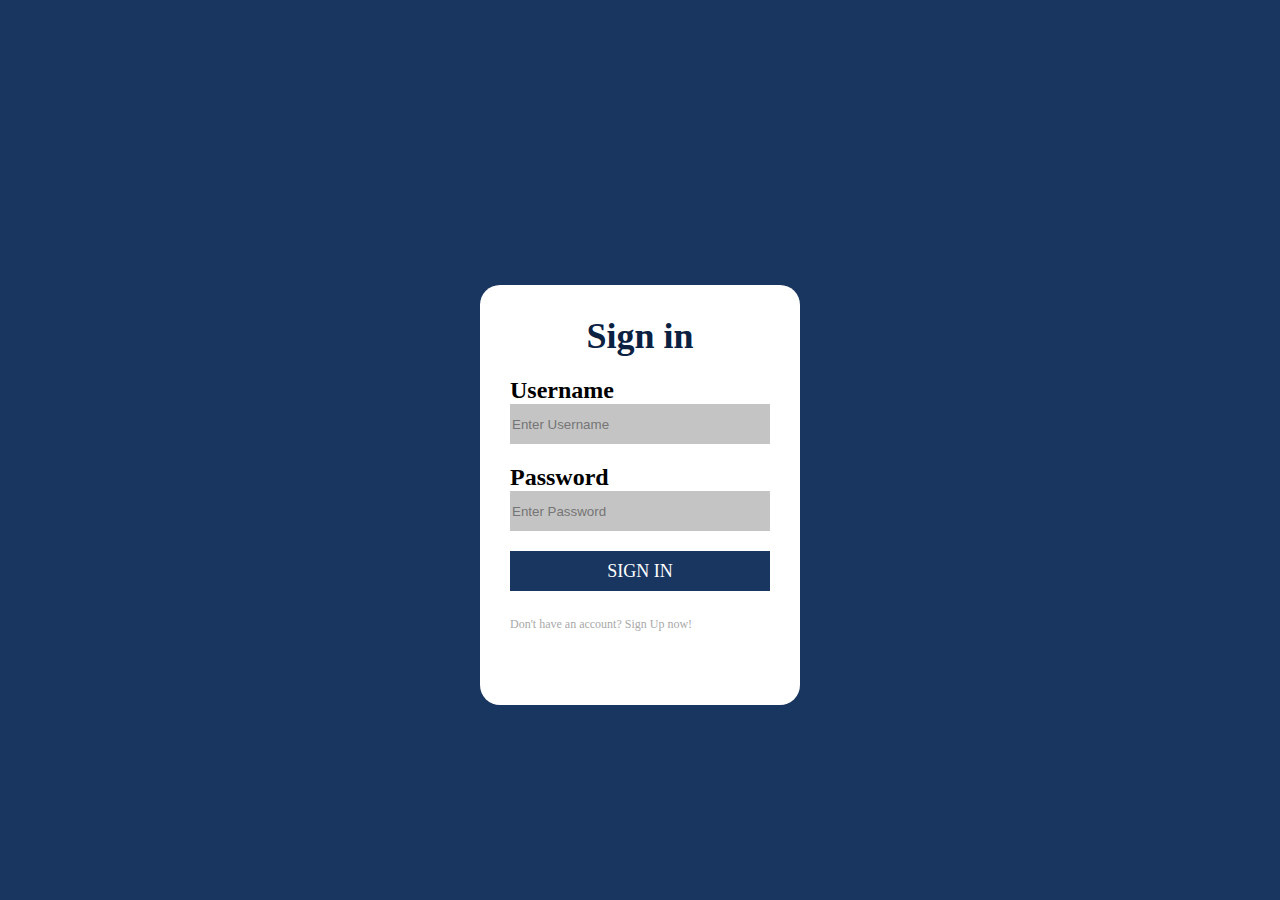
<file: index.html>
<html>
<head>
<title>Sign In Page</title>
    <link rel="stylesheet" type="text/css" href="style.css">
<body>
    <section>
        <div class="loginbox">
        <h1>Sign in</h1>
        <form>
            <p>Username</p>
            <input type="text" name="" placeholder="Enter Username">
            <p>Password</p>
            <input type="password" name="" placeholder="Enter Password">
            <input type="submit" name="" value="SIGN IN">
            <a href="#">Don't have an account? Sign Up now!</a>
        </form>
        </div>
    </section>
</body>
</head>
</html>
</file>
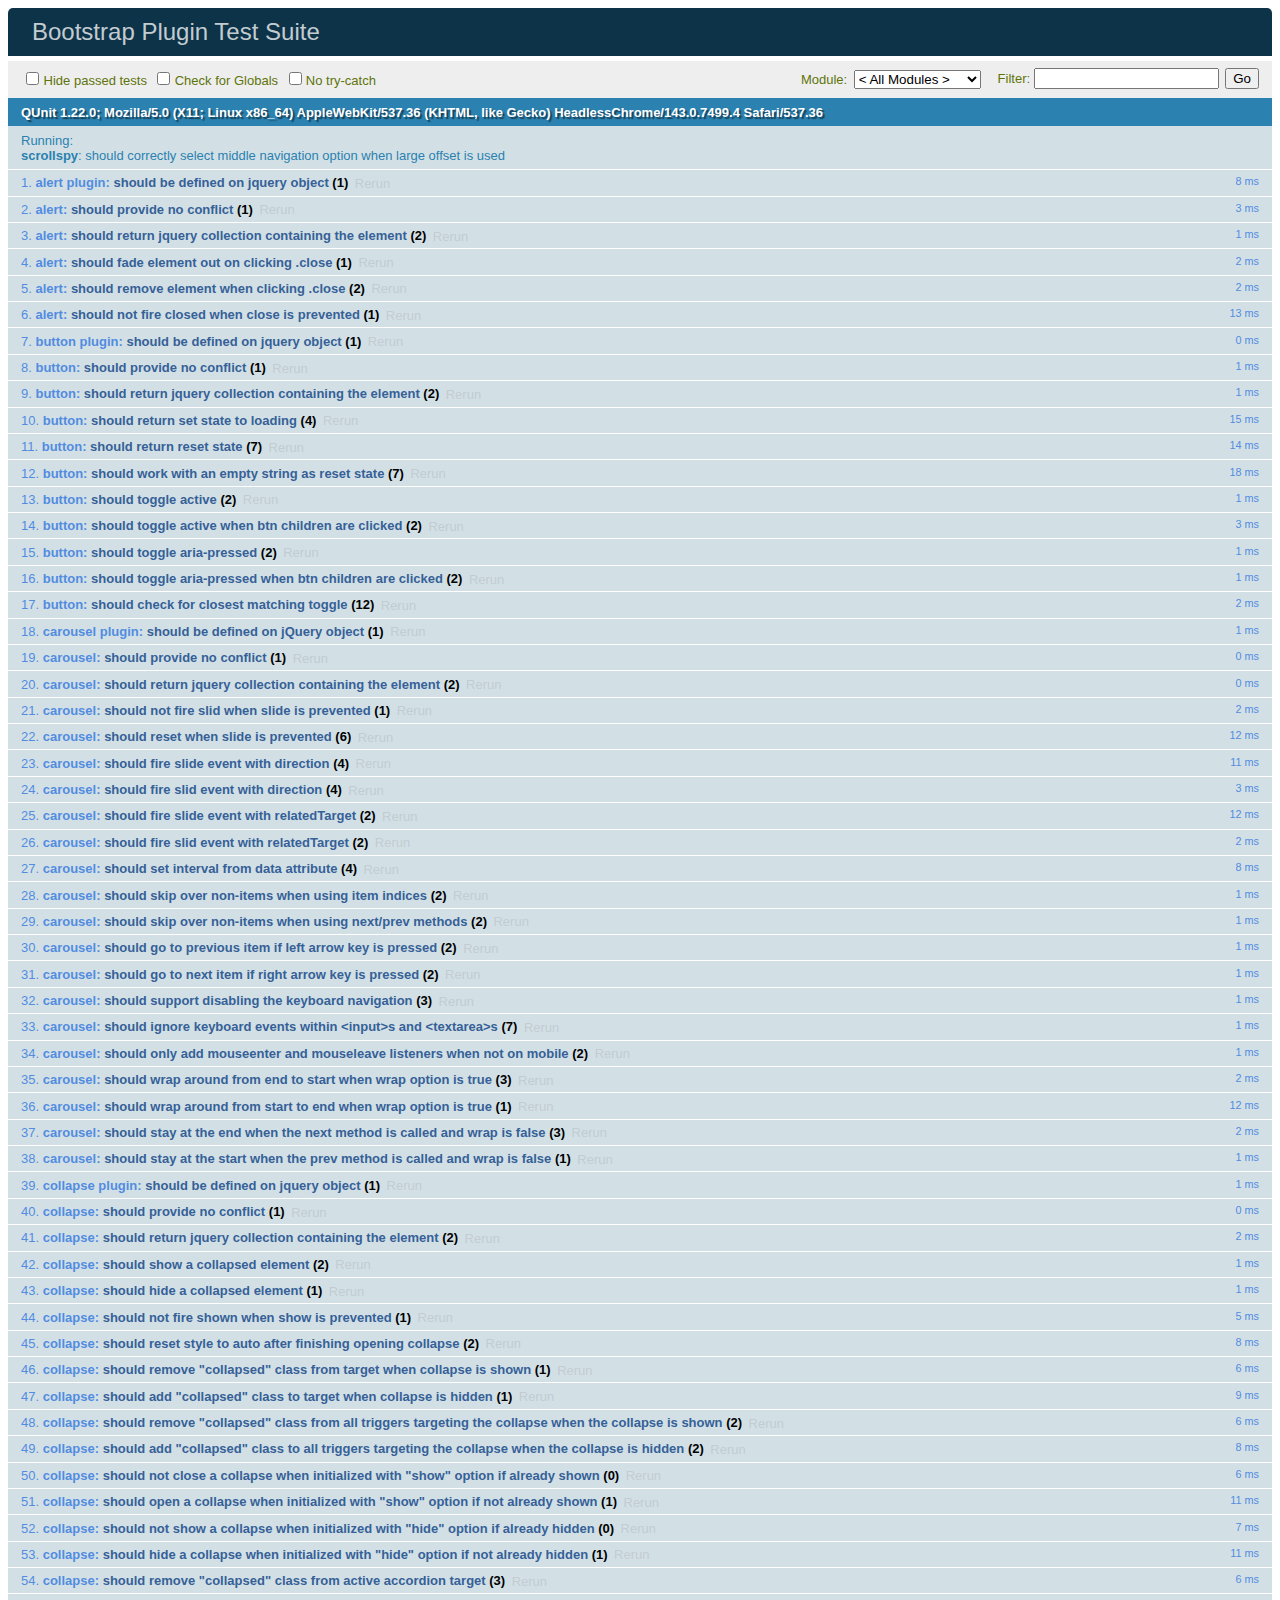
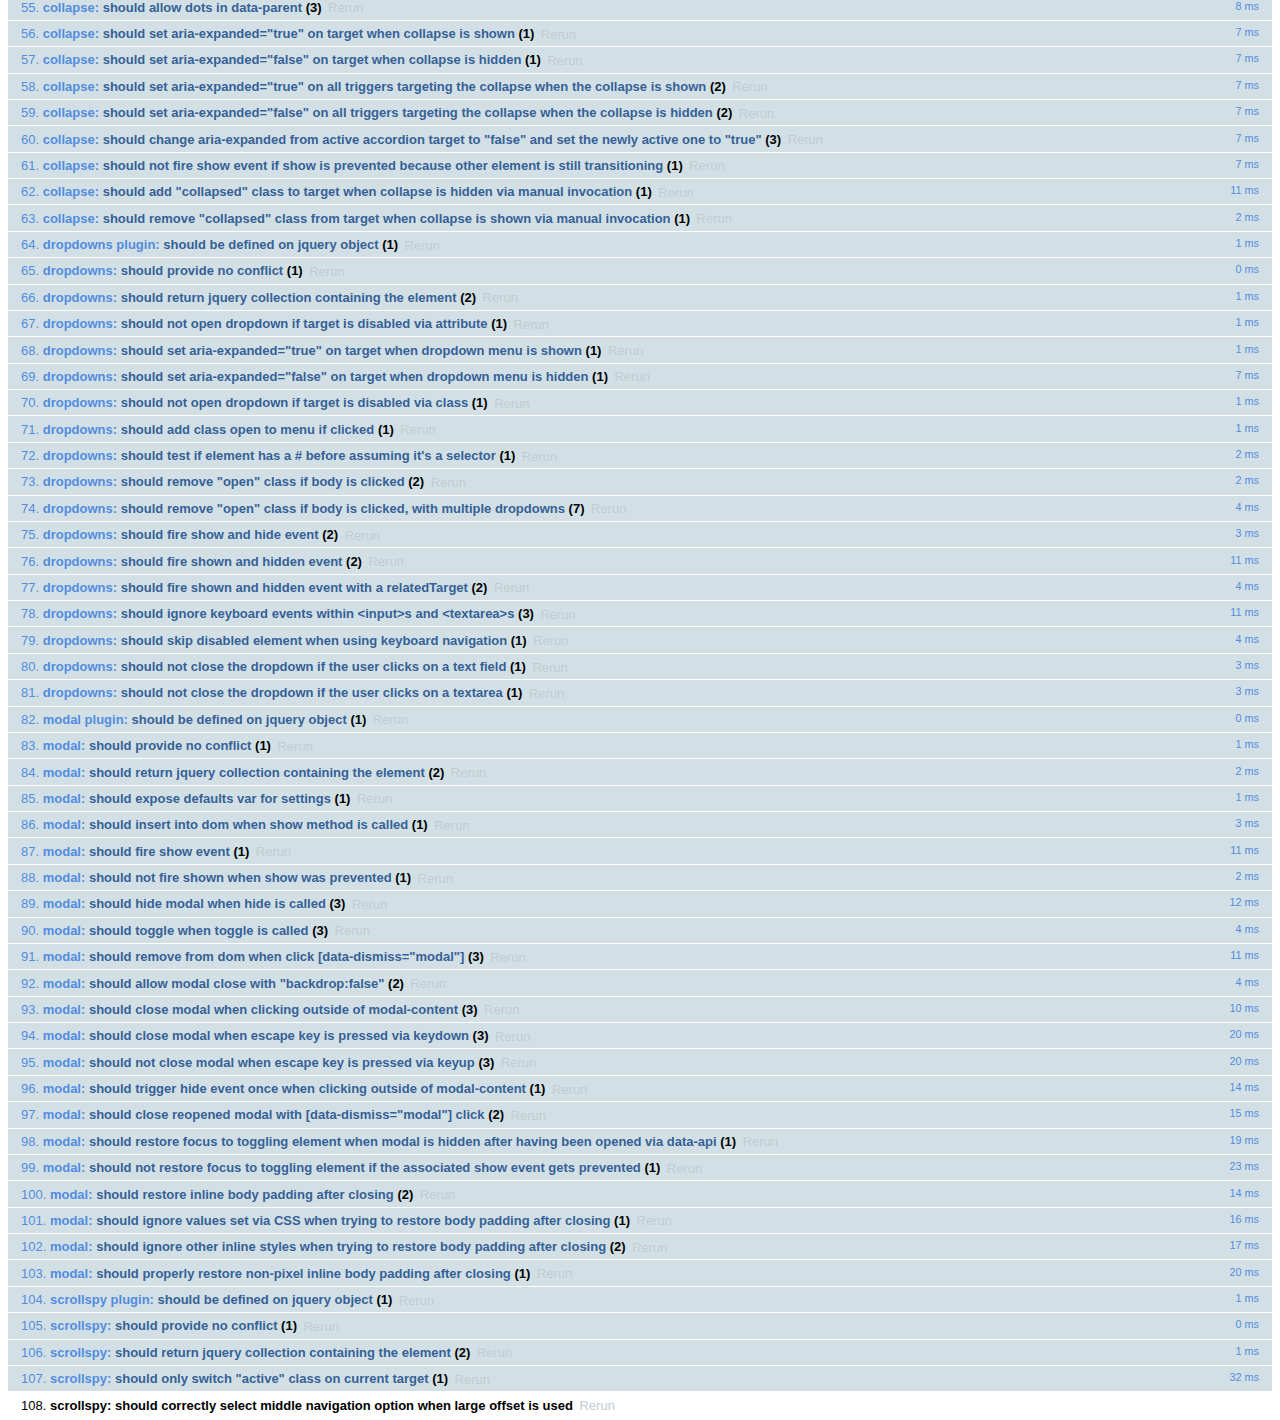
<file: bootstrap-3.3.7/js/tests/index.html>
<!DOCTYPE html>
<html>
  <head>
    <meta charset="utf-8">
    <title>Bootstrap Plugin Test Suite</title>
    <meta name="viewport" content="width=device-width, initial-scale=1">

    <!-- jQuery -->
    <script src="vendor/jquery.min.js"></script>
    <script>
      // Disable jQuery event aliases to ensure we don't accidentally use any of them
      (function () {
        var eventAliases = [
          'blur',
          'focus',
          'focusin',
          'focusout',
          'load',
          'resize',
          'scroll',
          'unload',
          'click',
          'dblclick',
          'mousedown',
          'mouseup',
          'mousemove',
          'mouseover',
          'mouseout',
          'mouseenter',
          'mouseleave',
          'change',
          'select',
          'submit',
          'keydown',
          'keypress',
          'keyup',
          'error',
          'contextmenu',
          'hover',
          'bind',
          'unbind',
          'delegate',
          'undelegate'
        ]
        for (var i = 0; i < eventAliases.length; i++) {
          var eventAlias = eventAliases[i]
          $.fn[eventAlias] = function () {
            throw new Error('Using the ".' + eventAlias + '()" method is not allowed, so that Bootstrap can be compatible with custom jQuery builds which exclude the "event aliases" module that defines said method. See https://github.com/twbs/bootstrap/blob/master/CONTRIBUTING.md#js')
          }
        }
      })()
    </script>

    <!-- QUnit -->
    <link rel="stylesheet" href="vendor/qunit.css" media="screen">
    <script src="vendor/qunit.js"></script>
    <script>
      // See https://github.com/axemclion/grunt-saucelabs#test-result-details-with-qunit
      var log = []
      // Require assert.expect in each test
      QUnit.config.requireExpects = true
      QUnit.done(function (testResults) {
        var tests = []
        for (var i = 0, len = log.length; i < len; i++) {
          var details = log[i]
          tests.push({
            name: details.name,
            result: details.result,
            expected: details.expected,
            actual: details.actual,
            source: details.source
          })
        }
        testResults.tests = tests

        window.global_test_results = testResults
      })

      QUnit.testStart(function (testDetails) {
        $(window).scrollTop(0)
        QUnit.log(function (details) {
          if (!details.result) {
            details.name = testDetails.name
            log.push(details)
          }
        })
      })

      // Cleanup
      QUnit.testDone(function () {
        $('#qunit-fixture').empty()
        $('#modal-test, .modal-backdrop').remove()
      })

      // Display fixture on-screen on iOS to avoid false positives
      if (/iPhone|iPad|iPod/.test(navigator.userAgent)) {
        QUnit.begin(function() {
          $('#qunit-fixture').css({ top: 0, left: 0 })
        })

        QUnit.done(function () {
          $('#qunit-fixture').css({ top: '', left: '' })
        })
      }

      // Disable deprecated global QUnit method aliases in preparation for QUnit v2
      (function () {
        var methodNames = [
          'async',
          'asyncTest',
          'deepEqual',
          'equal',
          'expect',
          'module',
          'notDeepEqual',
          'notEqual',
          'notPropEqual',
          'notStrictEqual',
          'ok',
          'propEqual',
          'push',
          'start',
          'stop',
          'strictEqual',
          'test',
          'throws'
        ];
        for (var i = 0; i < methodNames.length; i++) {
          var methodName = methodNames[i];
          window[methodName] = undefined;
        }
      })();
    </script>

    <!-- Plugin sources -->
    <script>$.support.transition = false</script>
    <script src="../../js/alert.js"></script>
    <script src="../../js/button.js"></script>
    <script src="../../js/carousel.js"></script>
    <script src="../../js/collapse.js"></script>
    <script src="../../js/dropdown.js"></script>
    <script src="../../js/modal.js"></script>
    <script src="../../js/scrollspy.js"></script>
    <script src="../../js/tab.js"></script>
    <script src="../../js/tooltip.js"></script>
    <script src="../../js/popover.js"></script>
    <script src="../../js/affix.js"></script>

    <!-- Unit tests -->
    <script src="unit/alert.js"></script>
    <script src="unit/button.js"></script>
    <script src="unit/carousel.js"></script>
    <script src="unit/collapse.js"></script>
    <script src="unit/dropdown.js"></script>
    <script src="unit/modal.js"></script>
    <script src="unit/scrollspy.js"></script>
    <script src="unit/tab.js"></script>
    <script src="unit/tooltip.js"></script>
    <script src="unit/popover.js"></script>
    <script src="unit/affix.js"></script>

  </head>
  <body>
    <div id="qunit-container">
      <div id="qunit"></div>
      <div id="qunit-fixture"></div>
    </div>
  </body>
</html>
</file>
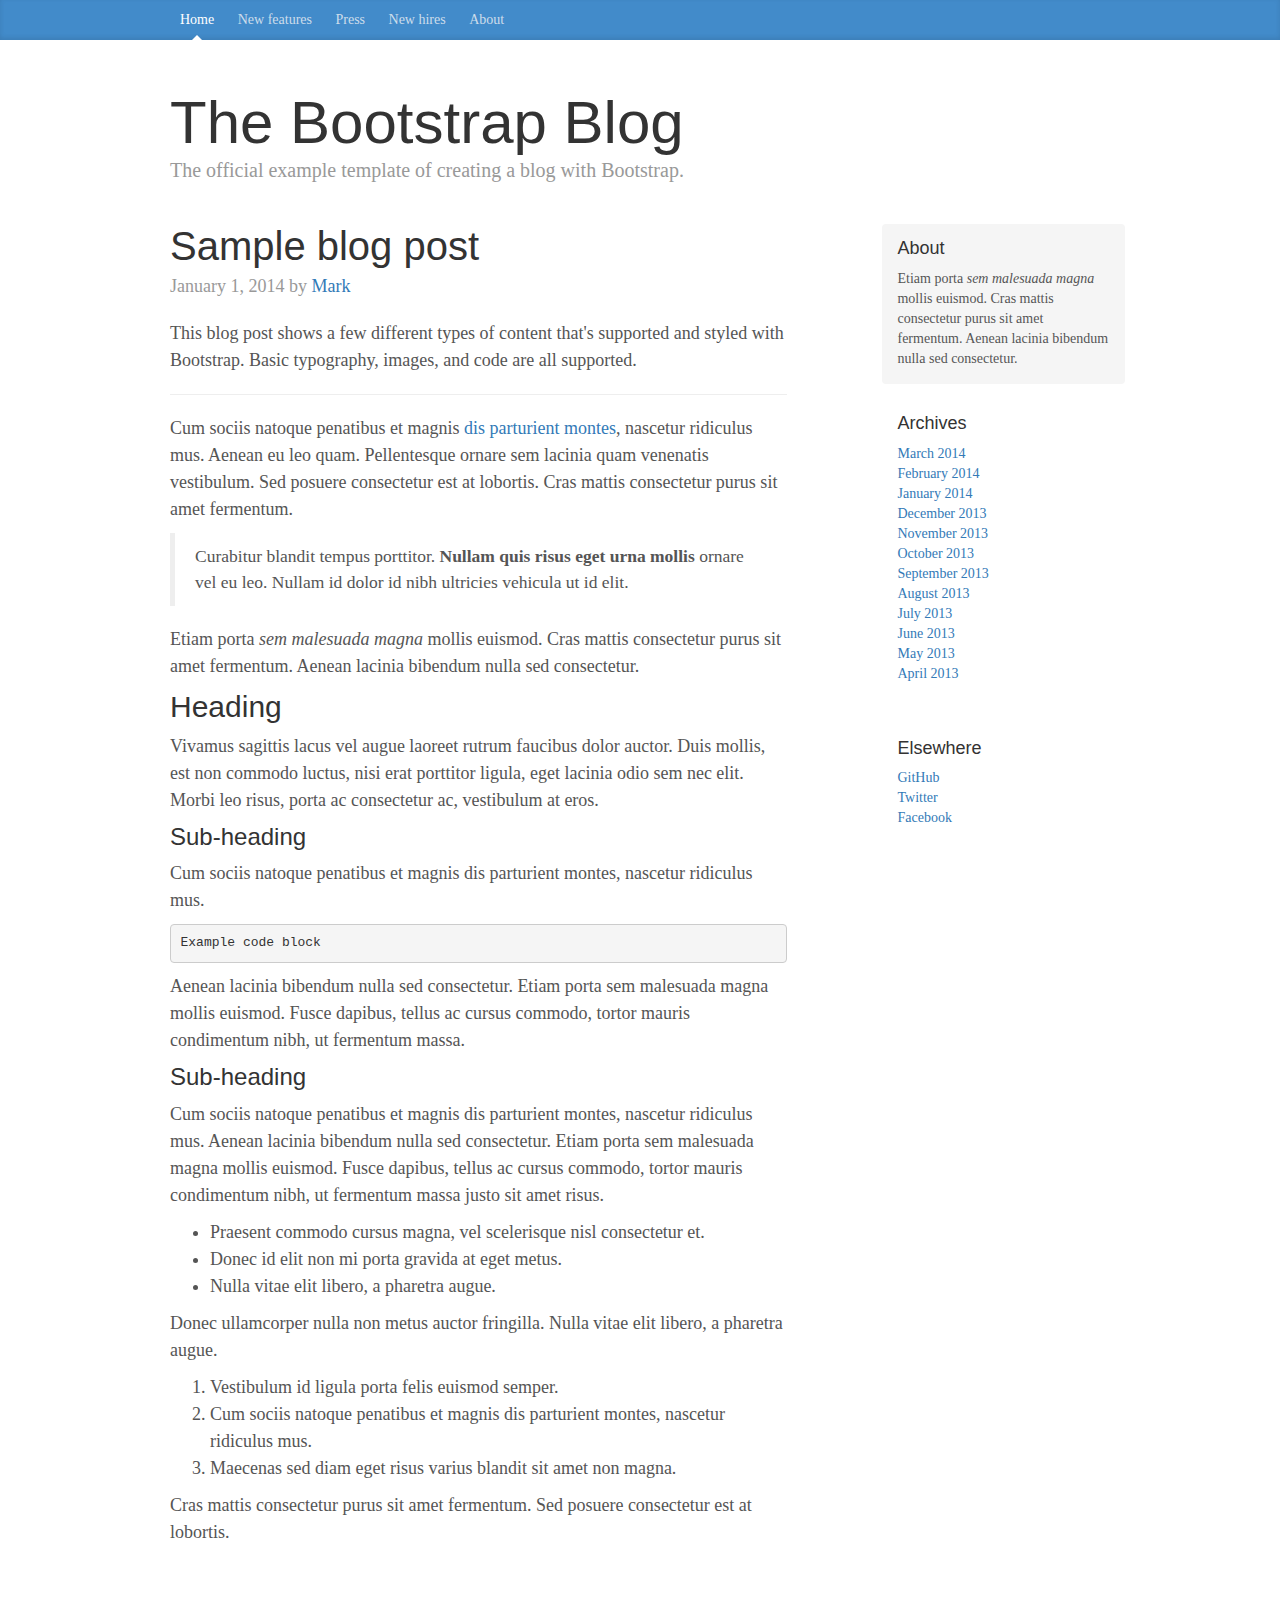
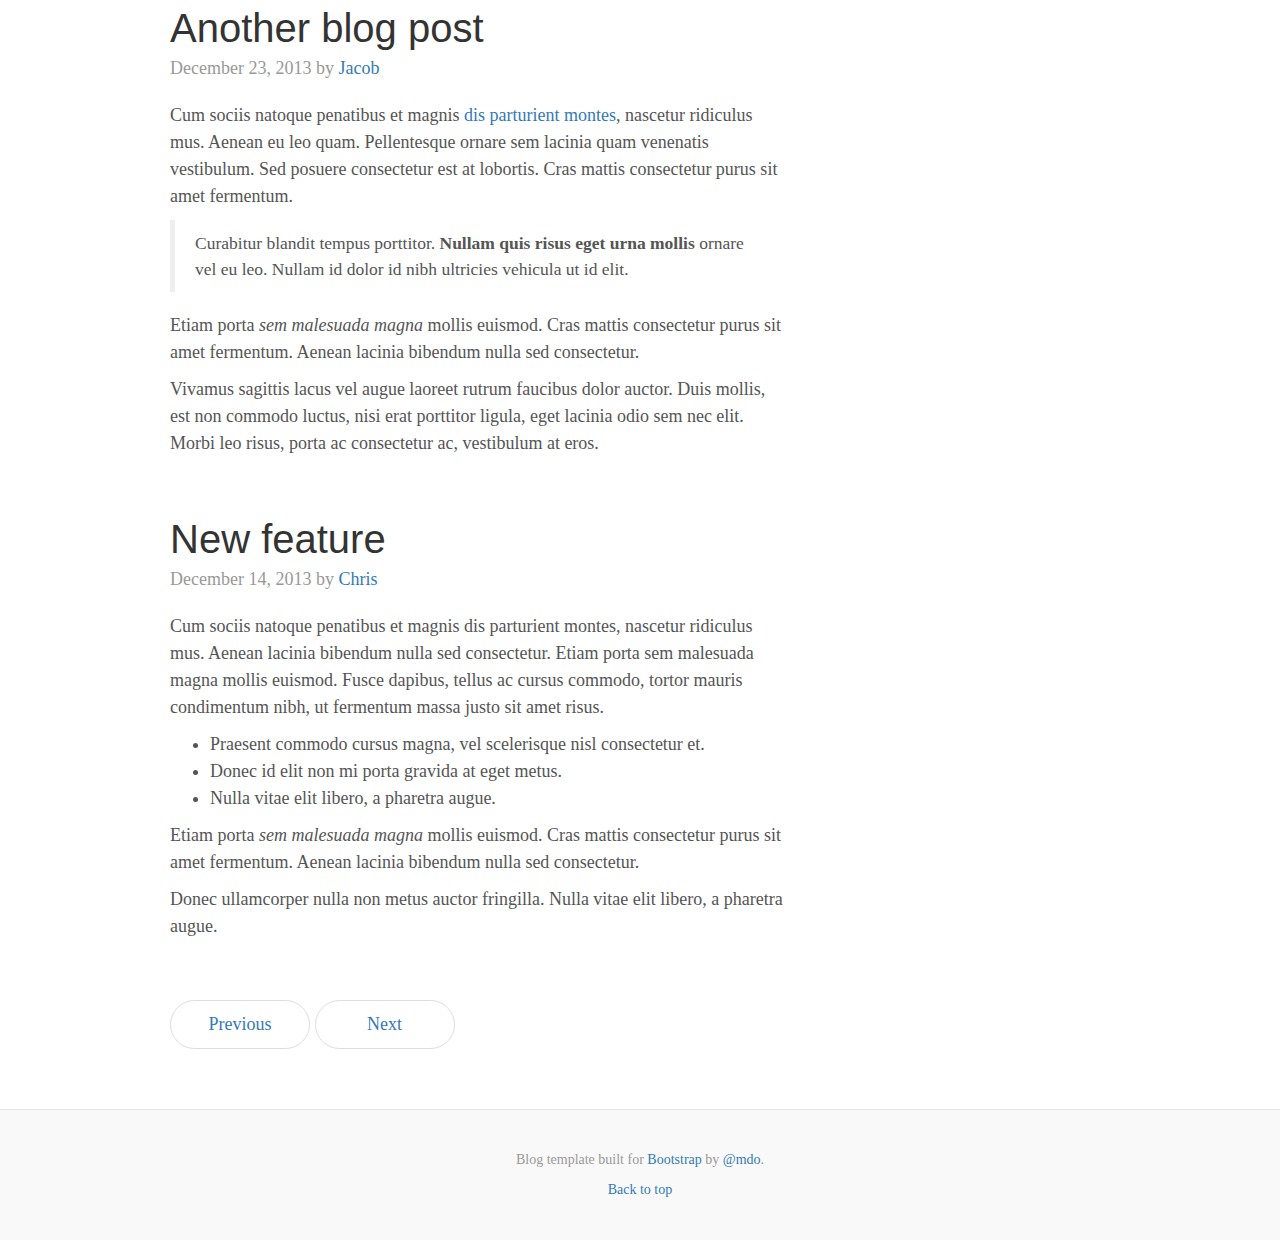
<file: bootstrap-3.3.7/docs/examples/blog/index.html>
<!DOCTYPE html>
<html lang="en">
  <head>
    <meta charset="utf-8">
    <meta http-equiv="X-UA-Compatible" content="IE=edge">
    <meta name="viewport" content="width=device-width, initial-scale=1">
    <!-- The above 3 meta tags *must* come first in the head; any other head content must come *after* these tags -->
    <meta name="description" content="">
    <meta name="author" content="">
    <link rel="icon" href="../../favicon.ico">

    <title>Blog Template for Bootstrap</title>

    <!-- Bootstrap core CSS -->
    <link href="../../dist/css/bootstrap.min.css" rel="stylesheet">

    <!-- IE10 viewport hack for Surface/desktop Windows 8 bug -->
    <link href="../../assets/css/ie10-viewport-bug-workaround.css" rel="stylesheet">

    <!-- Custom styles for this template -->
    <link href="blog.css" rel="stylesheet">

    <!-- Just for debugging purposes. Don't actually copy these 2 lines! -->
    <!--[if lt IE 9]><script src="../../assets/js/ie8-responsive-file-warning.js"></script><![endif]-->
    <script src="../../assets/js/ie-emulation-modes-warning.js"></script>

    <!-- HTML5 shim and Respond.js for IE8 support of HTML5 elements and media queries -->
    <!--[if lt IE 9]>
      <script src="https://oss.maxcdn.com/html5shiv/3.7.3/html5shiv.min.js"></script>
      <script src="https://oss.maxcdn.com/respond/1.4.2/respond.min.js"></script>
    <![endif]-->
  </head>

  <body>

    <div class="blog-masthead">
      <div class="container">
        <nav class="blog-nav">
          <a class="blog-nav-item active" href="#">Home</a>
          <a class="blog-nav-item" href="#">New features</a>
          <a class="blog-nav-item" href="#">Press</a>
          <a class="blog-nav-item" href="#">New hires</a>
          <a class="blog-nav-item" href="#">About</a>
        </nav>
      </div>
    </div>

    <div class="container">

      <div class="blog-header">
        <h1 class="blog-title">The Bootstrap Blog</h1>
        <p class="lead blog-description">The official example template of creating a blog with Bootstrap.</p>
      </div>

      <div class="row">

        <div class="col-sm-8 blog-main">

          <div class="blog-post">
            <h2 class="blog-post-title">Sample blog post</h2>
            <p class="blog-post-meta">January 1, 2014 by <a href="#">Mark</a></p>

            <p>This blog post shows a few different types of content that's supported and styled with Bootstrap. Basic typography, images, and code are all supported.</p>
            <hr>
            <p>Cum sociis natoque penatibus et magnis <a href="#">dis parturient montes</a>, nascetur ridiculus mus. Aenean eu leo quam. Pellentesque ornare sem lacinia quam venenatis vestibulum. Sed posuere consectetur est at lobortis. Cras mattis consectetur purus sit amet fermentum.</p>
            <blockquote>
              <p>Curabitur blandit tempus porttitor. <strong>Nullam quis risus eget urna mollis</strong> ornare vel eu leo. Nullam id dolor id nibh ultricies vehicula ut id elit.</p>
            </blockquote>
            <p>Etiam porta <em>sem malesuada magna</em> mollis euismod. Cras mattis consectetur purus sit amet fermentum. Aenean lacinia bibendum nulla sed consectetur.</p>
            <h2>Heading</h2>
            <p>Vivamus sagittis lacus vel augue laoreet rutrum faucibus dolor auctor. Duis mollis, est non commodo luctus, nisi erat porttitor ligula, eget lacinia odio sem nec elit. Morbi leo risus, porta ac consectetur ac, vestibulum at eros.</p>
            <h3>Sub-heading</h3>
            <p>Cum sociis natoque penatibus et magnis dis parturient montes, nascetur ridiculus mus.</p>
            <pre><code>Example code block</code></pre>
            <p>Aenean lacinia bibendum nulla sed consectetur. Etiam porta sem malesuada magna mollis euismod. Fusce dapibus, tellus ac cursus commodo, tortor mauris condimentum nibh, ut fermentum massa.</p>
            <h3>Sub-heading</h3>
            <p>Cum sociis natoque penatibus et magnis dis parturient montes, nascetur ridiculus mus. Aenean lacinia bibendum nulla sed consectetur. Etiam porta sem malesuada magna mollis euismod. Fusce dapibus, tellus ac cursus commodo, tortor mauris condimentum nibh, ut fermentum massa justo sit amet risus.</p>
            <ul>
              <li>Praesent commodo cursus magna, vel scelerisque nisl consectetur et.</li>
              <li>Donec id elit non mi porta gravida at eget metus.</li>
              <li>Nulla vitae elit libero, a pharetra augue.</li>
            </ul>
            <p>Donec ullamcorper nulla non metus auctor fringilla. Nulla vitae elit libero, a pharetra augue.</p>
            <ol>
              <li>Vestibulum id ligula porta felis euismod semper.</li>
              <li>Cum sociis natoque penatibus et magnis dis parturient montes, nascetur ridiculus mus.</li>
              <li>Maecenas sed diam eget risus varius blandit sit amet non magna.</li>
            </ol>
            <p>Cras mattis consectetur purus sit amet fermentum. Sed posuere consectetur est at lobortis.</p>
          </div><!-- /.blog-post -->

          <div class="blog-post">
            <h2 class="blog-post-title">Another blog post</h2>
            <p class="blog-post-meta">December 23, 2013 by <a href="#">Jacob</a></p>

            <p>Cum sociis natoque penatibus et magnis <a href="#">dis parturient montes</a>, nascetur ridiculus mus. Aenean eu leo quam. Pellentesque ornare sem lacinia quam venenatis vestibulum. Sed posuere consectetur est at lobortis. Cras mattis consectetur purus sit amet fermentum.</p>
            <blockquote>
              <p>Curabitur blandit tempus porttitor. <strong>Nullam quis risus eget urna mollis</strong> ornare vel eu leo. Nullam id dolor id nibh ultricies vehicula ut id elit.</p>
            </blockquote>
            <p>Etiam porta <em>sem malesuada magna</em> mollis euismod. Cras mattis consectetur purus sit amet fermentum. Aenean lacinia bibendum nulla sed consectetur.</p>
            <p>Vivamus sagittis lacus vel augue laoreet rutrum faucibus dolor auctor. Duis mollis, est non commodo luctus, nisi erat porttitor ligula, eget lacinia odio sem nec elit. Morbi leo risus, porta ac consectetur ac, vestibulum at eros.</p>
          </div><!-- /.blog-post -->

          <div class="blog-post">
            <h2 class="blog-post-title">New feature</h2>
            <p class="blog-post-meta">December 14, 2013 by <a href="#">Chris</a></p>

            <p>Cum sociis natoque penatibus et magnis dis parturient montes, nascetur ridiculus mus. Aenean lacinia bibendum nulla sed consectetur. Etiam porta sem malesuada magna mollis euismod. Fusce dapibus, tellus ac cursus commodo, tortor mauris condimentum nibh, ut fermentum massa justo sit amet risus.</p>
            <ul>
              <li>Praesent commodo cursus magna, vel scelerisque nisl consectetur et.</li>
              <li>Donec id elit non mi porta gravida at eget metus.</li>
              <li>Nulla vitae elit libero, a pharetra augue.</li>
            </ul>
            <p>Etiam porta <em>sem malesuada magna</em> mollis euismod. Cras mattis consectetur purus sit amet fermentum. Aenean lacinia bibendum nulla sed consectetur.</p>
            <p>Donec ullamcorper nulla non metus auctor fringilla. Nulla vitae elit libero, a pharetra augue.</p>
          </div><!-- /.blog-post -->

          <nav>
            <ul class="pager">
              <li><a href="#">Previous</a></li>
              <li><a href="#">Next</a></li>
            </ul>
          </nav>

        </div><!-- /.blog-main -->

        <div class="col-sm-3 col-sm-offset-1 blog-sidebar">
          <div class="sidebar-module sidebar-module-inset">
            <h4>About</h4>
            <p>Etiam porta <em>sem malesuada magna</em> mollis euismod. Cras mattis consectetur purus sit amet fermentum. Aenean lacinia bibendum nulla sed consectetur.</p>
          </div>
          <div class="sidebar-module">
            <h4>Archives</h4>
            <ol class="list-unstyled">
              <li><a href="#">March 2014</a></li>
              <li><a href="#">February 2014</a></li>
              <li><a href="#">January 2014</a></li>
              <li><a href="#">December 2013</a></li>
              <li><a href="#">November 2013</a></li>
              <li><a href="#">October 2013</a></li>
              <li><a href="#">September 2013</a></li>
              <li><a href="#">August 2013</a></li>
              <li><a href="#">July 2013</a></li>
              <li><a href="#">June 2013</a></li>
              <li><a href="#">May 2013</a></li>
              <li><a href="#">April 2013</a></li>
            </ol>
          </div>
          <div class="sidebar-module">
            <h4>Elsewhere</h4>
            <ol class="list-unstyled">
              <li><a href="#">GitHub</a></li>
              <li><a href="#">Twitter</a></li>
              <li><a href="#">Facebook</a></li>
            </ol>
          </div>
        </div><!-- /.blog-sidebar -->

      </div><!-- /.row -->

    </div><!-- /.container -->

    <footer class="blog-footer">
      <p>Blog template built for <a href="http://getbootstrap.com">Bootstrap</a> by <a href="https://twitter.com/mdo">@mdo</a>.</p>
      <p>
        <a href="#">Back to top</a>
      </p>
    </footer>


    <!-- Bootstrap core JavaScript
    ================================================== -->
    <!-- Placed at the end of the document so the pages load faster -->
    <script src="https://ajax.googleapis.com/ajax/libs/jquery/1.12.4/jquery.min.js"></script>
    <script>window.jQuery || document.write('<script src="../../assets/js/vendor/jquery.min.js"><\/script>')</script>
    <script src="../../dist/js/bootstrap.min.js"></script>
    <!-- IE10 viewport hack for Surface/desktop Windows 8 bug -->
    <script src="../../assets/js/ie10-viewport-bug-workaround.js"></script>
  </body>
</html>
</file>
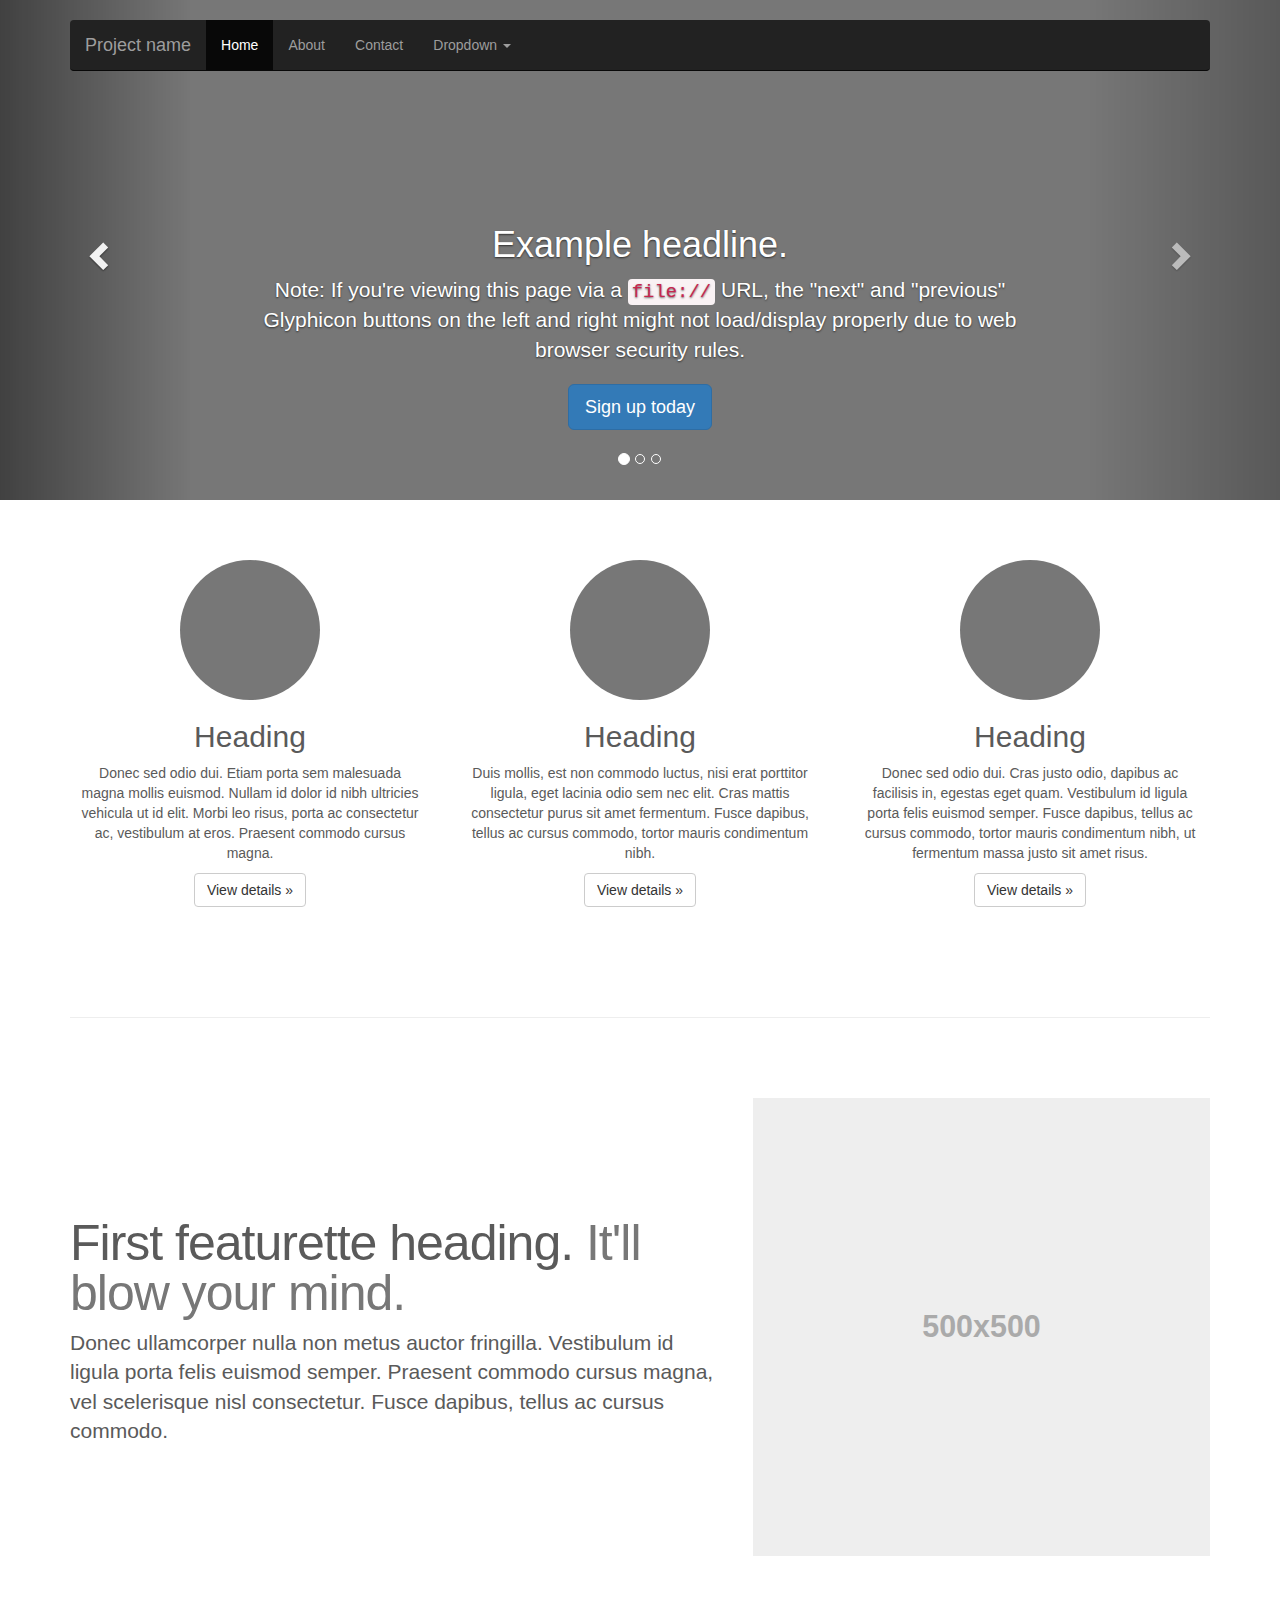
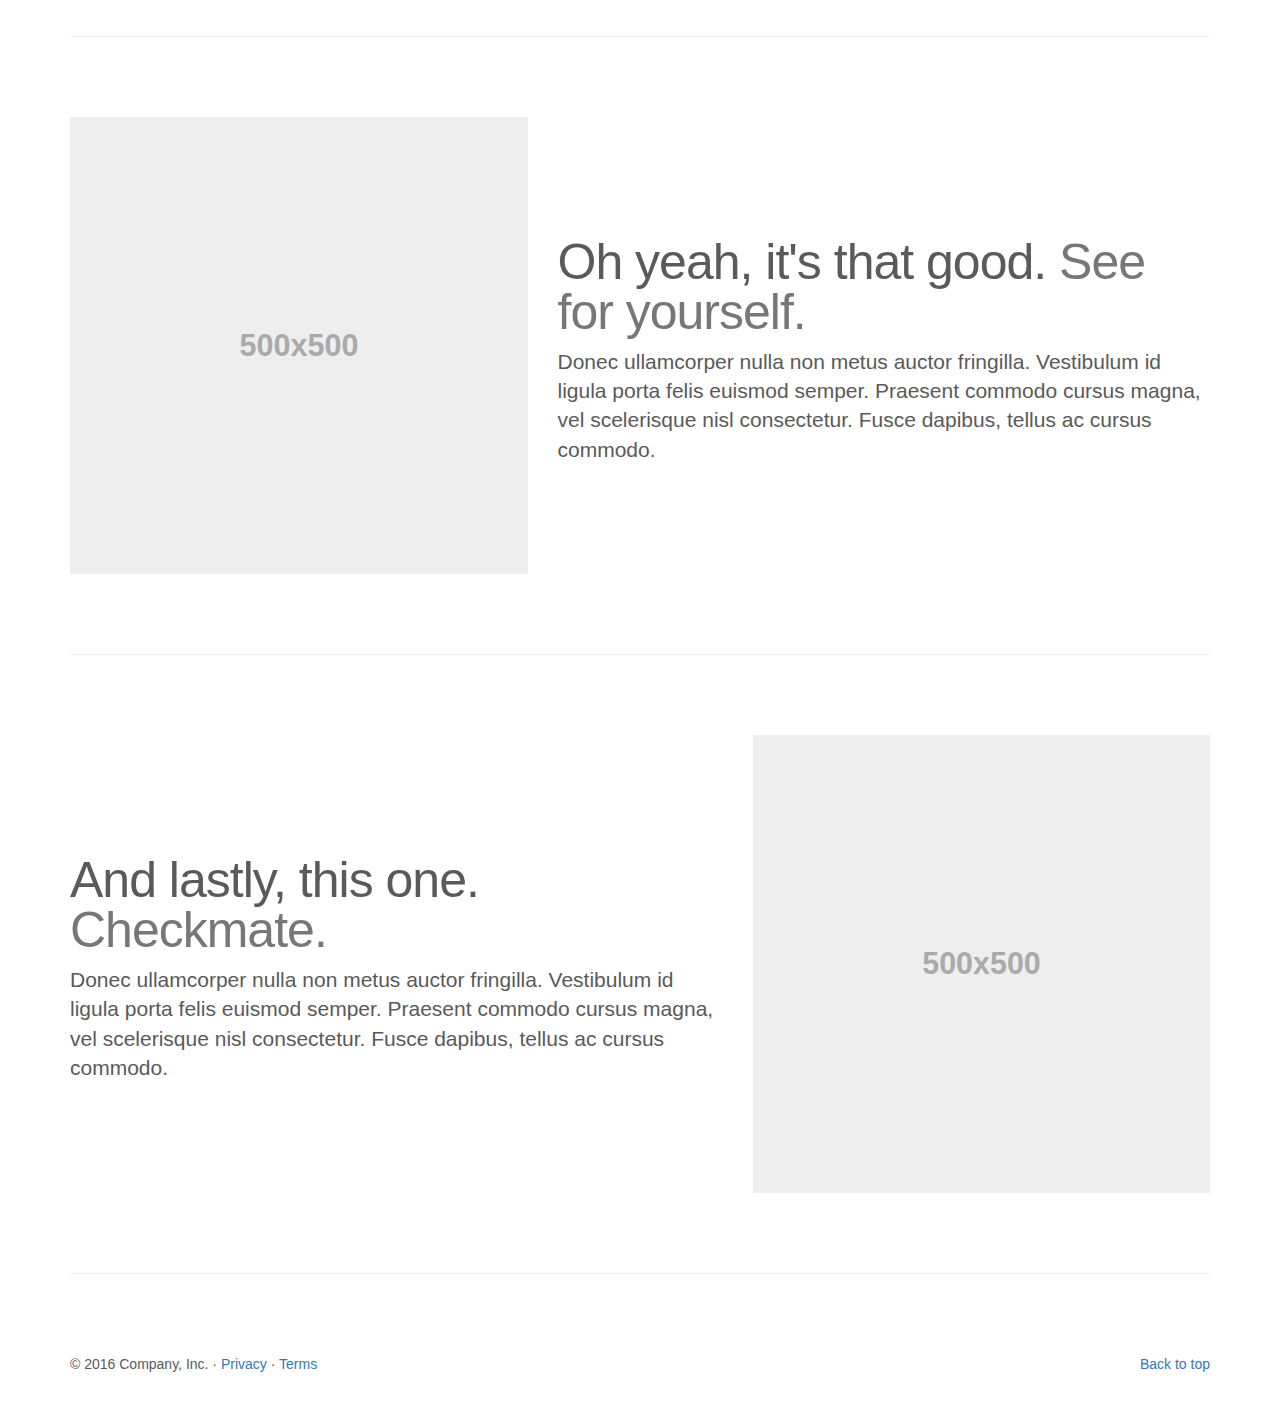
<file: bootstrap-3.3.7/docs/examples/carousel/index.html>
<!DOCTYPE html>
<html lang="en">
  <head>
    <meta charset="utf-8">
    <meta http-equiv="X-UA-Compatible" content="IE=edge">
    <meta name="viewport" content="width=device-width, initial-scale=1">
    <!-- The above 3 meta tags *must* come first in the head; any other head content must come *after* these tags -->
    <meta name="description" content="">
    <meta name="author" content="">
    <link rel="icon" href="../../favicon.ico">

    <title>Carousel Template for Bootstrap</title>

    <!-- Bootstrap core CSS -->
    <link href="../../dist/css/bootstrap.min.css" rel="stylesheet">

    <!-- IE10 viewport hack for Surface/desktop Windows 8 bug -->
    <link href="../../assets/css/ie10-viewport-bug-workaround.css" rel="stylesheet">

    <!-- Just for debugging purposes. Don't actually copy these 2 lines! -->
    <!--[if lt IE 9]><script src="../../assets/js/ie8-responsive-file-warning.js"></script><![endif]-->
    <script src="../../assets/js/ie-emulation-modes-warning.js"></script>

    <!-- HTML5 shim and Respond.js for IE8 support of HTML5 elements and media queries -->
    <!--[if lt IE 9]>
      <script src="https://oss.maxcdn.com/html5shiv/3.7.3/html5shiv.min.js"></script>
      <script src="https://oss.maxcdn.com/respond/1.4.2/respond.min.js"></script>
    <![endif]-->

    <!-- Custom styles for this template -->
    <link href="carousel.css" rel="stylesheet">
  </head>
<!-- NAVBAR
================================================== -->
  <body>
    <div class="navbar-wrapper">
      <div class="container">

        <nav class="navbar navbar-inverse navbar-static-top">
          <div class="container">
            <div class="navbar-header">
              <button type="button" class="navbar-toggle collapsed" data-toggle="collapse" data-target="#navbar" aria-expanded="false" aria-controls="navbar">
                <span class="sr-only">Toggle navigation</span>
                <span class="icon-bar"></span>
                <span class="icon-bar"></span>
                <span class="icon-bar"></span>
              </button>
              <a class="navbar-brand" href="#">Project name</a>
            </div>
            <div id="navbar" class="navbar-collapse collapse">
              <ul class="nav navbar-nav">
                <li class="active"><a href="#">Home</a></li>
                <li><a href="#about">About</a></li>
                <li><a href="#contact">Contact</a></li>
                <li class="dropdown">
                  <a href="#" class="dropdown-toggle" data-toggle="dropdown" role="button" aria-haspopup="true" aria-expanded="false">Dropdown <span class="caret"></span></a>
                  <ul class="dropdown-menu">
                    <li><a href="#">Action</a></li>
                    <li><a href="#">Another action</a></li>
                    <li><a href="#">Something else here</a></li>
                    <li role="separator" class="divider"></li>
                    <li class="dropdown-header">Nav header</li>
                    <li><a href="#">Separated link</a></li>
                    <li><a href="#">One more separated link</a></li>
                  </ul>
                </li>
              </ul>
            </div>
          </div>
        </nav>

      </div>
    </div>


    <!-- Carousel
    ================================================== -->
    <div id="myCarousel" class="carousel slide" data-ride="carousel">
      <!-- Indicators -->
      <ol class="carousel-indicators">
        <li data-target="#myCarousel" data-slide-to="0" class="active"></li>
        <li data-target="#myCarousel" data-slide-to="1"></li>
        <li data-target="#myCarousel" data-slide-to="2"></li>
      </ol>
      <div class="carousel-inner" role="listbox">
        <div class="item active">
          <img class="first-slide" src="[data-uri]" alt="First slide">
          <div class="container">
            <div class="carousel-caption">
              <h1>Example headline.</h1>
              <p>Note: If you're viewing this page via a <code>file://</code> URL, the "next" and "previous" Glyphicon buttons on the left and right might not load/display properly due to web browser security rules.</p>
              <p><a class="btn btn-lg btn-primary" href="#" role="button">Sign up today</a></p>
            </div>
          </div>
        </div>
        <div class="item">
          <img class="second-slide" src="[data-uri]" alt="Second slide">
          <div class="container">
            <div class="carousel-caption">
              <h1>Another example headline.</h1>
              <p>Cras justo odio, dapibus ac facilisis in, egestas eget quam. Donec id elit non mi porta gravida at eget metus. Nullam id dolor id nibh ultricies vehicula ut id elit.</p>
              <p><a class="btn btn-lg btn-primary" href="#" role="button">Learn more</a></p>
            </div>
          </div>
        </div>
        <div class="item">
          <img class="third-slide" src="[data-uri]" alt="Third slide">
          <div class="container">
            <div class="carousel-caption">
              <h1>One more for good measure.</h1>
              <p>Cras justo odio, dapibus ac facilisis in, egestas eget quam. Donec id elit non mi porta gravida at eget metus. Nullam id dolor id nibh ultricies vehicula ut id elit.</p>
              <p><a class="btn btn-lg btn-primary" href="#" role="button">Browse gallery</a></p>
            </div>
          </div>
        </div>
      </div>
      <a class="left carousel-control" href="#myCarousel" role="button" data-slide="prev">
        <span class="glyphicon glyphicon-chevron-left" aria-hidden="true"></span>
        <span class="sr-only">Previous</span>
      </a>
      <a class="right carousel-control" href="#myCarousel" role="button" data-slide="next">
        <span class="glyphicon glyphicon-chevron-right" aria-hidden="true"></span>
        <span class="sr-only">Next</span>
      </a>
    </div><!-- /.carousel -->


    <!-- Marketing messaging and featurettes
    ================================================== -->
    <!-- Wrap the rest of the page in another container to center all the content. -->

    <div class="container marketing">

      <!-- Three columns of text below the carousel -->
      <div class="row">
        <div class="col-lg-4">
          <img class="img-circle" src="[data-uri]" alt="Generic placeholder image" width="140" height="140">
          <h2>Heading</h2>
          <p>Donec sed odio dui. Etiam porta sem malesuada magna mollis euismod. Nullam id dolor id nibh ultricies vehicula ut id elit. Morbi leo risus, porta ac consectetur ac, vestibulum at eros. Praesent commodo cursus magna.</p>
          <p><a class="btn btn-default" href="#" role="button">View details &raquo;</a></p>
        </div><!-- /.col-lg-4 -->
        <div class="col-lg-4">
          <img class="img-circle" src="[data-uri]" alt="Generic placeholder image" width="140" height="140">
          <h2>Heading</h2>
          <p>Duis mollis, est non commodo luctus, nisi erat porttitor ligula, eget lacinia odio sem nec elit. Cras mattis consectetur purus sit amet fermentum. Fusce dapibus, tellus ac cursus commodo, tortor mauris condimentum nibh.</p>
          <p><a class="btn btn-default" href="#" role="button">View details &raquo;</a></p>
        </div><!-- /.col-lg-4 -->
        <div class="col-lg-4">
          <img class="img-circle" src="[data-uri]" alt="Generic placeholder image" width="140" height="140">
          <h2>Heading</h2>
          <p>Donec sed odio dui. Cras justo odio, dapibus ac facilisis in, egestas eget quam. Vestibulum id ligula porta felis euismod semper. Fusce dapibus, tellus ac cursus commodo, tortor mauris condimentum nibh, ut fermentum massa justo sit amet risus.</p>
          <p><a class="btn btn-default" href="#" role="button">View details &raquo;</a></p>
        </div><!-- /.col-lg-4 -->
      </div><!-- /.row -->


      <!-- START THE FEATURETTES -->

      <hr class="featurette-divider">

      <div class="row featurette">
        <div class="col-md-7">
          <h2 class="featurette-heading">First featurette heading. <span class="text-muted">It'll blow your mind.</span></h2>
          <p class="lead">Donec ullamcorper nulla non metus auctor fringilla. Vestibulum id ligula porta felis euismod semper. Praesent commodo cursus magna, vel scelerisque nisl consectetur. Fusce dapibus, tellus ac cursus commodo.</p>
        </div>
        <div class="col-md-5">
          <img class="featurette-image img-responsive center-block" data-src="holder.js/500x500/auto" alt="Generic placeholder image">
        </div>
      </div>

      <hr class="featurette-divider">

      <div class="row featurette">
        <div class="col-md-7 col-md-push-5">
          <h2 class="featurette-heading">Oh yeah, it's that good. <span class="text-muted">See for yourself.</span></h2>
          <p class="lead">Donec ullamcorper nulla non metus auctor fringilla. Vestibulum id ligula porta felis euismod semper. Praesent commodo cursus magna, vel scelerisque nisl consectetur. Fusce dapibus, tellus ac cursus commodo.</p>
        </div>
        <div class="col-md-5 col-md-pull-7">
          <img class="featurette-image img-responsive center-block" data-src="holder.js/500x500/auto" alt="Generic placeholder image">
        </div>
      </div>

      <hr class="featurette-divider">

      <div class="row featurette">
        <div class="col-md-7">
          <h2 class="featurette-heading">And lastly, this one. <span class="text-muted">Checkmate.</span></h2>
          <p class="lead">Donec ullamcorper nulla non metus auctor fringilla. Vestibulum id ligula porta felis euismod semper. Praesent commodo cursus magna, vel scelerisque nisl consectetur. Fusce dapibus, tellus ac cursus commodo.</p>
        </div>
        <div class="col-md-5">
          <img class="featurette-image img-responsive center-block" data-src="holder.js/500x500/auto" alt="Generic placeholder image">
        </div>
      </div>

      <hr class="featurette-divider">

      <!-- /END THE FEATURETTES -->


      <!-- FOOTER -->
      <footer>
        <p class="pull-right"><a href="#">Back to top</a></p>
        <p>&copy; 2016 Company, Inc. &middot; <a href="#">Privacy</a> &middot; <a href="#">Terms</a></p>
      </footer>

    </div><!-- /.container -->


    <!-- Bootstrap core JavaScript
    ================================================== -->
    <!-- Placed at the end of the document so the pages load faster -->
    <script src="https://ajax.googleapis.com/ajax/libs/jquery/1.12.4/jquery.min.js"></script>
    <script>window.jQuery || document.write('<script src="../../assets/js/vendor/jquery.min.js"><\/script>')</script>
    <script src="../../dist/js/bootstrap.min.js"></script>
    <!-- Just to make our placeholder images work. Don't actually copy the next line! -->
    <script src="../../assets/js/vendor/holder.min.js"></script>
    <!-- IE10 viewport hack for Surface/desktop Windows 8 bug -->
    <script src="../../assets/js/ie10-viewport-bug-workaround.js"></script>
  </body>
</html>
</file>
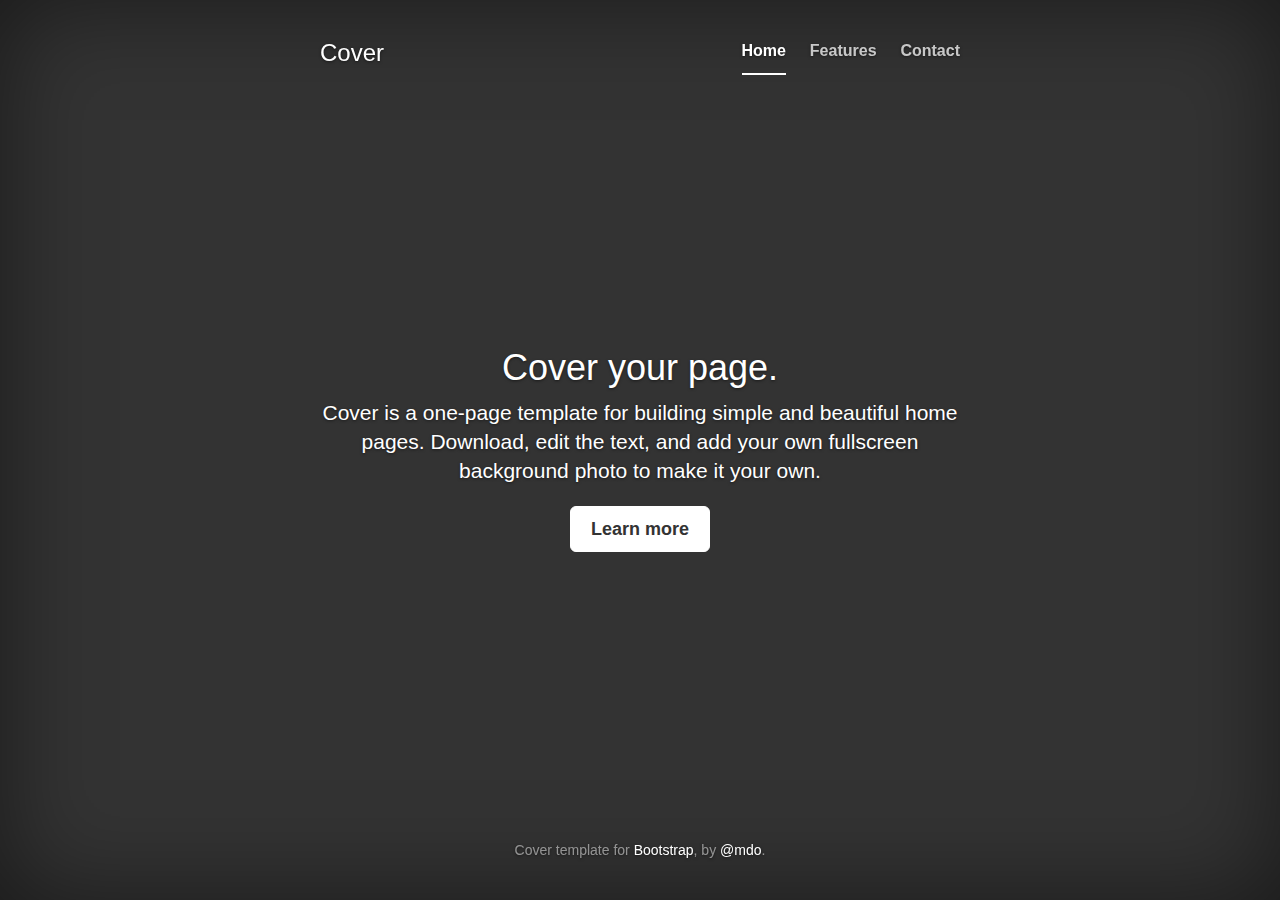
<file: bootstrap-3.3.7/docs/examples/cover/index.html>
<!DOCTYPE html>
<html lang="en">
  <head>
    <meta charset="utf-8">
    <meta http-equiv="X-UA-Compatible" content="IE=edge">
    <meta name="viewport" content="width=device-width, initial-scale=1">
    <!-- The above 3 meta tags *must* come first in the head; any other head content must come *after* these tags -->
    <meta name="description" content="">
    <meta name="author" content="">
    <link rel="icon" href="../../favicon.ico">

    <title>Cover Template for Bootstrap</title>

    <!-- Bootstrap core CSS -->
    <link href="../../dist/css/bootstrap.min.css" rel="stylesheet">

    <!-- IE10 viewport hack for Surface/desktop Windows 8 bug -->
    <link href="../../assets/css/ie10-viewport-bug-workaround.css" rel="stylesheet">

    <!-- Custom styles for this template -->
    <link href="cover.css" rel="stylesheet">

    <!-- Just for debugging purposes. Don't actually copy these 2 lines! -->
    <!--[if lt IE 9]><script src="../../assets/js/ie8-responsive-file-warning.js"></script><![endif]-->
    <script src="../../assets/js/ie-emulation-modes-warning.js"></script>

    <!-- HTML5 shim and Respond.js for IE8 support of HTML5 elements and media queries -->
    <!--[if lt IE 9]>
      <script src="https://oss.maxcdn.com/html5shiv/3.7.3/html5shiv.min.js"></script>
      <script src="https://oss.maxcdn.com/respond/1.4.2/respond.min.js"></script>
    <![endif]-->
  </head>

  <body>

    <div class="site-wrapper">

      <div class="site-wrapper-inner">

        <div class="cover-container">

          <div class="masthead clearfix">
            <div class="inner">
              <h3 class="masthead-brand">Cover</h3>
              <nav>
                <ul class="nav masthead-nav">
                  <li class="active"><a href="#">Home</a></li>
                  <li><a href="#">Features</a></li>
                  <li><a href="#">Contact</a></li>
                </ul>
              </nav>
            </div>
          </div>

          <div class="inner cover">
            <h1 class="cover-heading">Cover your page.</h1>
            <p class="lead">Cover is a one-page template for building simple and beautiful home pages. Download, edit the text, and add your own fullscreen background photo to make it your own.</p>
            <p class="lead">
              <a href="#" class="btn btn-lg btn-default">Learn more</a>
            </p>
          </div>

          <div class="mastfoot">
            <div class="inner">
              <p>Cover template for <a href="http://getbootstrap.com">Bootstrap</a>, by <a href="https://twitter.com/mdo">@mdo</a>.</p>
            </div>
          </div>

        </div>

      </div>

    </div>

    <!-- Bootstrap core JavaScript
    ================================================== -->
    <!-- Placed at the end of the document so the pages load faster -->
    <script src="https://ajax.googleapis.com/ajax/libs/jquery/1.12.4/jquery.min.js"></script>
    <script>window.jQuery || document.write('<script src="../../assets/js/vendor/jquery.min.js"><\/script>')</script>
    <script src="../../dist/js/bootstrap.min.js"></script>
    <!-- IE10 viewport hack for Surface/desktop Windows 8 bug -->
    <script src="../../assets/js/ie10-viewport-bug-workaround.js"></script>
  </body>
</html>
</file>
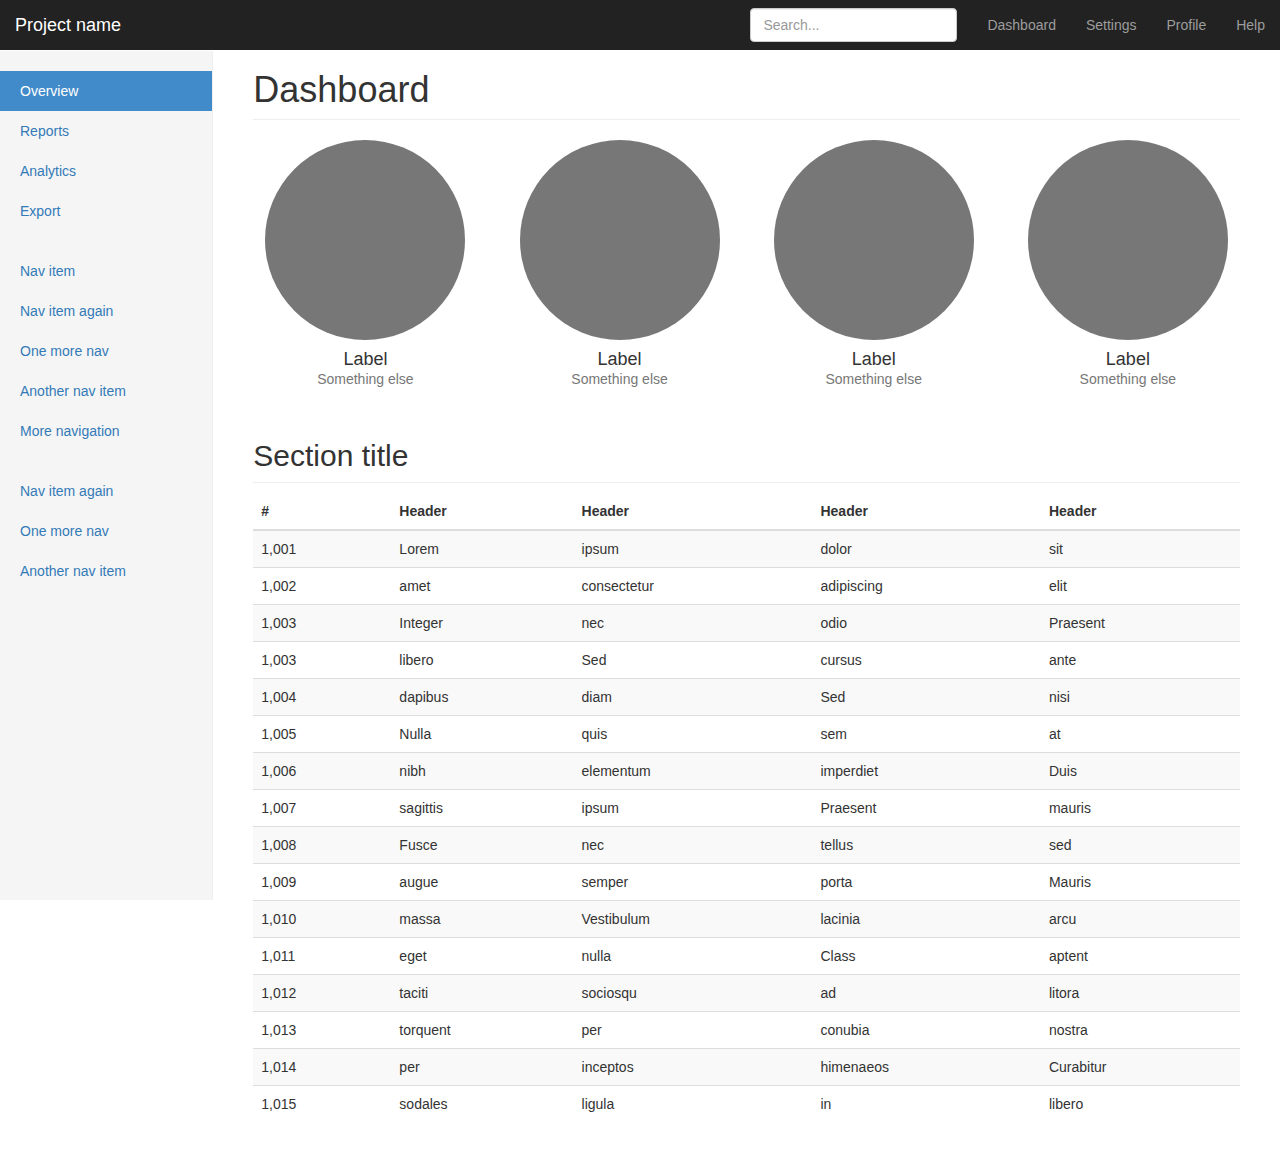
<file: bootstrap-3.3.7/docs/examples/dashboard/index.html>
<!DOCTYPE html>
<html lang="en">
  <head>
    <meta charset="utf-8">
    <meta http-equiv="X-UA-Compatible" content="IE=edge">
    <meta name="viewport" content="width=device-width, initial-scale=1">
    <!-- The above 3 meta tags *must* come first in the head; any other head content must come *after* these tags -->
    <meta name="description" content="">
    <meta name="author" content="">
    <link rel="icon" href="../../favicon.ico">

    <title>Dashboard Template for Bootstrap</title>

    <!-- Bootstrap core CSS -->
    <link href="../../dist/css/bootstrap.min.css" rel="stylesheet">

    <!-- IE10 viewport hack for Surface/desktop Windows 8 bug -->
    <link href="../../assets/css/ie10-viewport-bug-workaround.css" rel="stylesheet">

    <!-- Custom styles for this template -->
    <link href="dashboard.css" rel="stylesheet">

    <!-- Just for debugging purposes. Don't actually copy these 2 lines! -->
    <!--[if lt IE 9]><script src="../../assets/js/ie8-responsive-file-warning.js"></script><![endif]-->
    <script src="../../assets/js/ie-emulation-modes-warning.js"></script>

    <!-- HTML5 shim and Respond.js for IE8 support of HTML5 elements and media queries -->
    <!--[if lt IE 9]>
      <script src="https://oss.maxcdn.com/html5shiv/3.7.3/html5shiv.min.js"></script>
      <script src="https://oss.maxcdn.com/respond/1.4.2/respond.min.js"></script>
    <![endif]-->
  </head>

  <body>

    <nav class="navbar navbar-inverse navbar-fixed-top">
      <div class="container-fluid">
        <div class="navbar-header">
          <button type="button" class="navbar-toggle collapsed" data-toggle="collapse" data-target="#navbar" aria-expanded="false" aria-controls="navbar">
            <span class="sr-only">Toggle navigation</span>
            <span class="icon-bar"></span>
            <span class="icon-bar"></span>
            <span class="icon-bar"></span>
          </button>
          <a class="navbar-brand" href="#">Project name</a>
        </div>
        <div id="navbar" class="navbar-collapse collapse">
          <ul class="nav navbar-nav navbar-right">
            <li><a href="#">Dashboard</a></li>
            <li><a href="#">Settings</a></li>
            <li><a href="#">Profile</a></li>
            <li><a href="#">Help</a></li>
          </ul>
          <form class="navbar-form navbar-right">
            <input type="text" class="form-control" placeholder="Search...">
          </form>
        </div>
      </div>
    </nav>

    <div class="container-fluid">
      <div class="row">
        <div class="col-sm-3 col-md-2 sidebar">
          <ul class="nav nav-sidebar">
            <li class="active"><a href="#">Overview <span class="sr-only">(current)</span></a></li>
            <li><a href="#">Reports</a></li>
            <li><a href="#">Analytics</a></li>
            <li><a href="#">Export</a></li>
          </ul>
          <ul class="nav nav-sidebar">
            <li><a href="">Nav item</a></li>
            <li><a href="">Nav item again</a></li>
            <li><a href="">One more nav</a></li>
            <li><a href="">Another nav item</a></li>
            <li><a href="">More navigation</a></li>
          </ul>
          <ul class="nav nav-sidebar">
            <li><a href="">Nav item again</a></li>
            <li><a href="">One more nav</a></li>
            <li><a href="">Another nav item</a></li>
          </ul>
        </div>
        <div class="col-sm-9 col-sm-offset-3 col-md-10 col-md-offset-2 main">
          <h1 class="page-header">Dashboard</h1>

          <div class="row placeholders">
            <div class="col-xs-6 col-sm-3 placeholder">
              <img src="[data-uri]" width="200" height="200" class="img-responsive" alt="Generic placeholder thumbnail">
              <h4>Label</h4>
              <span class="text-muted">Something else</span>
            </div>
            <div class="col-xs-6 col-sm-3 placeholder">
              <img src="[data-uri]" width="200" height="200" class="img-responsive" alt="Generic placeholder thumbnail">
              <h4>Label</h4>
              <span class="text-muted">Something else</span>
            </div>
            <div class="col-xs-6 col-sm-3 placeholder">
              <img src="[data-uri]" width="200" height="200" class="img-responsive" alt="Generic placeholder thumbnail">
              <h4>Label</h4>
              <span class="text-muted">Something else</span>
            </div>
            <div class="col-xs-6 col-sm-3 placeholder">
              <img src="[data-uri]" width="200" height="200" class="img-responsive" alt="Generic placeholder thumbnail">
              <h4>Label</h4>
              <span class="text-muted">Something else</span>
            </div>
          </div>

          <h2 class="sub-header">Section title</h2>
          <div class="table-responsive">
            <table class="table table-striped">
              <thead>
                <tr>
                  <th>#</th>
                  <th>Header</th>
                  <th>Header</th>
                  <th>Header</th>
                  <th>Header</th>
                </tr>
              </thead>
              <tbody>
                <tr>
                  <td>1,001</td>
                  <td>Lorem</td>
                  <td>ipsum</td>
                  <td>dolor</td>
                  <td>sit</td>
                </tr>
                <tr>
                  <td>1,002</td>
                  <td>amet</td>
                  <td>consectetur</td>
                  <td>adipiscing</td>
                  <td>elit</td>
                </tr>
                <tr>
                  <td>1,003</td>
                  <td>Integer</td>
                  <td>nec</td>
                  <td>odio</td>
                  <td>Praesent</td>
                </tr>
                <tr>
                  <td>1,003</td>
                  <td>libero</td>
                  <td>Sed</td>
                  <td>cursus</td>
                  <td>ante</td>
                </tr>
                <tr>
                  <td>1,004</td>
                  <td>dapibus</td>
                  <td>diam</td>
                  <td>Sed</td>
                  <td>nisi</td>
                </tr>
                <tr>
                  <td>1,005</td>
                  <td>Nulla</td>
                  <td>quis</td>
                  <td>sem</td>
                  <td>at</td>
                </tr>
                <tr>
                  <td>1,006</td>
                  <td>nibh</td>
                  <td>elementum</td>
                  <td>imperdiet</td>
                  <td>Duis</td>
                </tr>
                <tr>
                  <td>1,007</td>
                  <td>sagittis</td>
                  <td>ipsum</td>
                  <td>Praesent</td>
                  <td>mauris</td>
                </tr>
                <tr>
                  <td>1,008</td>
                  <td>Fusce</td>
                  <td>nec</td>
                  <td>tellus</td>
                  <td>sed</td>
                </tr>
                <tr>
                  <td>1,009</td>
                  <td>augue</td>
                  <td>semper</td>
                  <td>porta</td>
                  <td>Mauris</td>
                </tr>
                <tr>
                  <td>1,010</td>
                  <td>massa</td>
                  <td>Vestibulum</td>
                  <td>lacinia</td>
                  <td>arcu</td>
                </tr>
                <tr>
                  <td>1,011</td>
                  <td>eget</td>
                  <td>nulla</td>
                  <td>Class</td>
                  <td>aptent</td>
                </tr>
                <tr>
                  <td>1,012</td>
                  <td>taciti</td>
                  <td>sociosqu</td>
                  <td>ad</td>
                  <td>litora</td>
                </tr>
                <tr>
                  <td>1,013</td>
                  <td>torquent</td>
                  <td>per</td>
                  <td>conubia</td>
                  <td>nostra</td>
                </tr>
                <tr>
                  <td>1,014</td>
                  <td>per</td>
                  <td>inceptos</td>
                  <td>himenaeos</td>
                  <td>Curabitur</td>
                </tr>
                <tr>
                  <td>1,015</td>
                  <td>sodales</td>
                  <td>ligula</td>
                  <td>in</td>
                  <td>libero</td>
                </tr>
              </tbody>
            </table>
          </div>
        </div>
      </div>
    </div>

    <!-- Bootstrap core JavaScript
    ================================================== -->
    <!-- Placed at the end of the document so the pages load faster -->
    <script src="https://ajax.googleapis.com/ajax/libs/jquery/1.12.4/jquery.min.js"></script>
    <script>window.jQuery || document.write('<script src="../../assets/js/vendor/jquery.min.js"><\/script>')</script>
    <script src="../../dist/js/bootstrap.min.js"></script>
    <!-- Just to make our placeholder images work. Don't actually copy the next line! -->
    <script src="../../assets/js/vendor/holder.min.js"></script>
    <!-- IE10 viewport hack for Surface/desktop Windows 8 bug -->
    <script src="../../assets/js/ie10-viewport-bug-workaround.js"></script>
  </body>
</html>
</file>
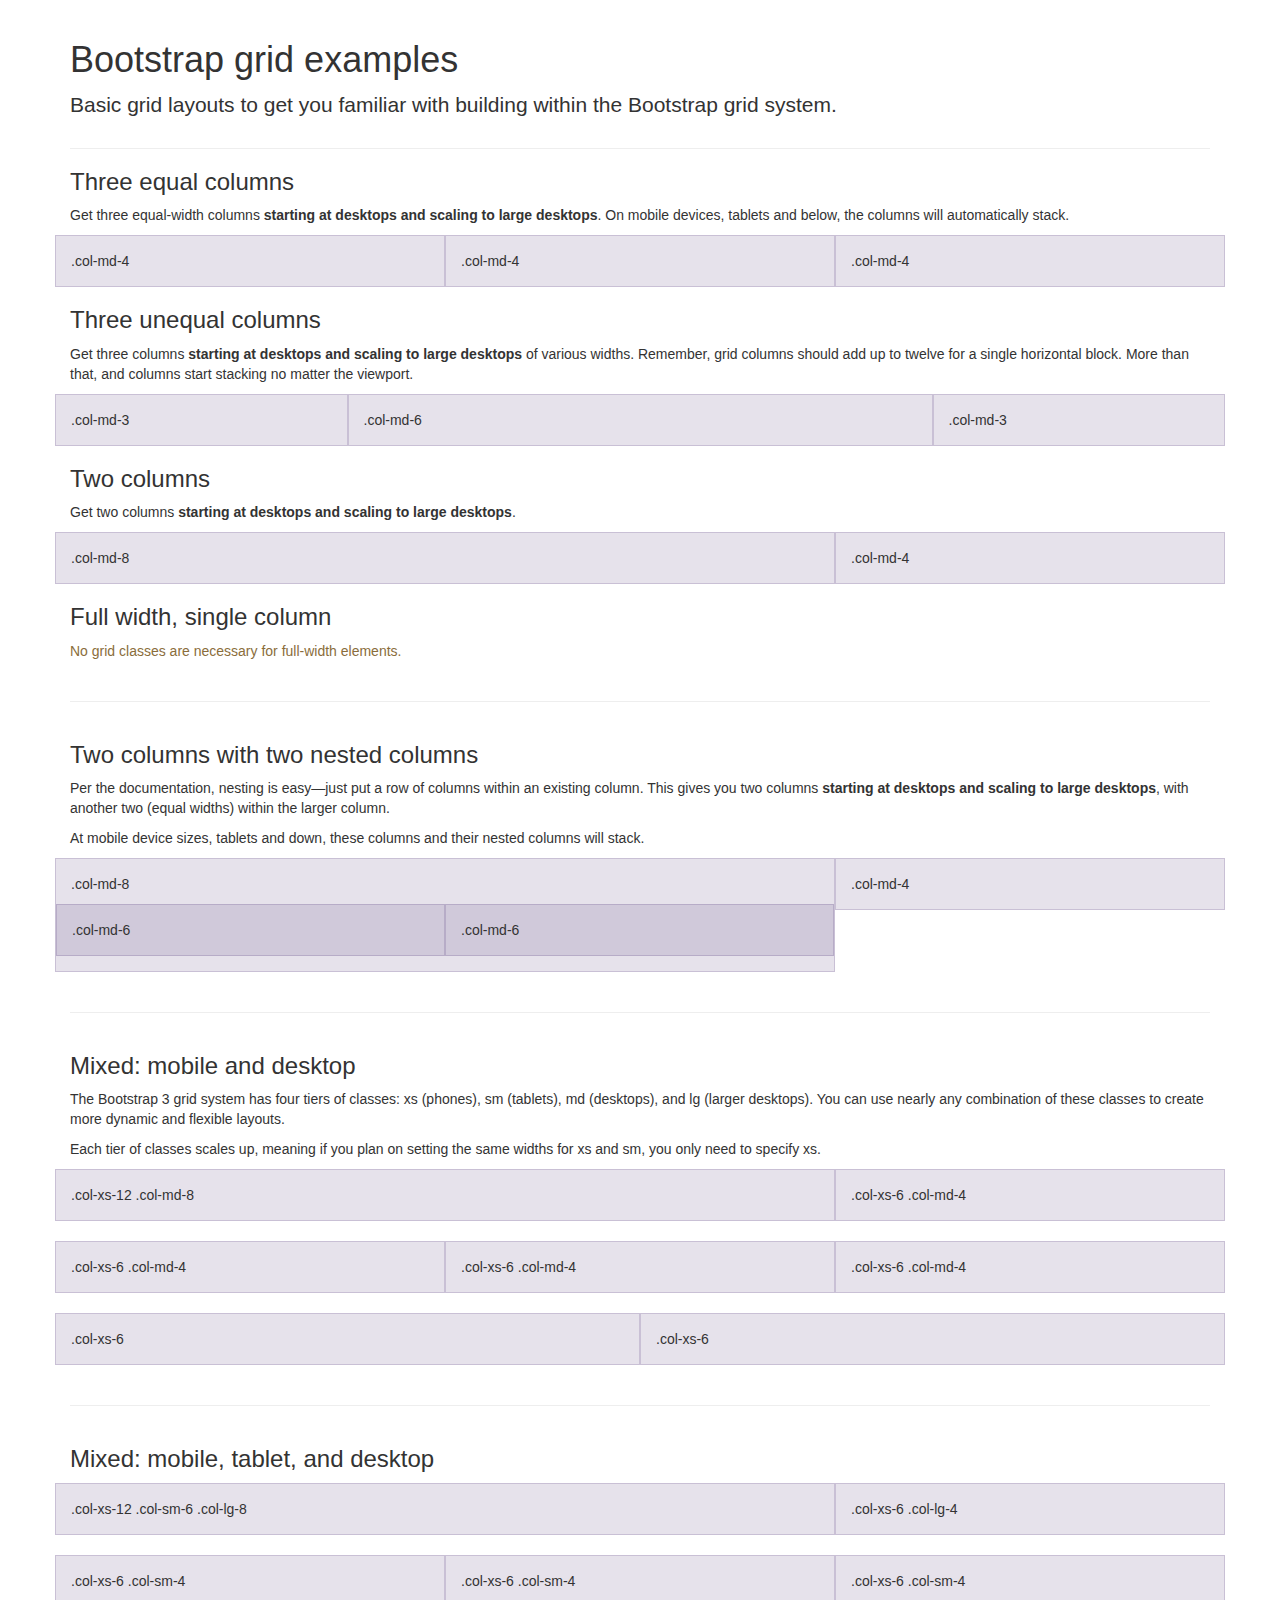
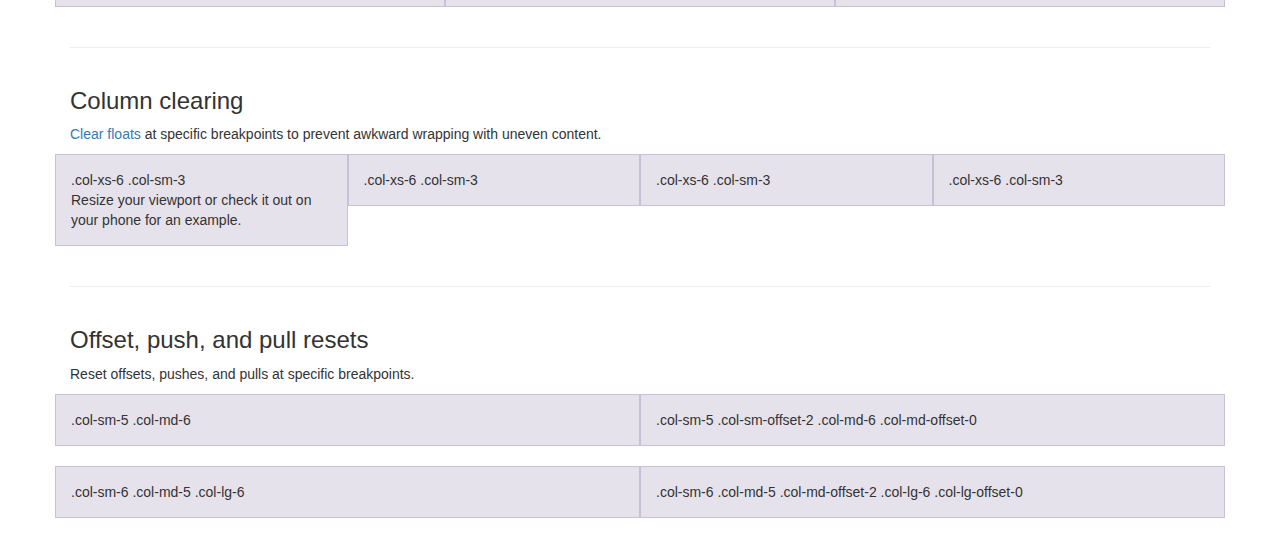
<file: bootstrap-3.3.7/docs/examples/grid/index.html>
<!DOCTYPE html>
<html lang="en">
  <head>
    <meta charset="utf-8">
    <meta http-equiv="X-UA-Compatible" content="IE=edge">
    <meta name="viewport" content="width=device-width, initial-scale=1">
    <!-- The above 3 meta tags *must* come first in the head; any other head content must come *after* these tags -->
    <meta name="description" content="">
    <meta name="author" content="">
    <link rel="icon" href="../../favicon.ico">

    <title>Grid Template for Bootstrap</title>

    <!-- Bootstrap core CSS -->
    <link href="../../dist/css/bootstrap.min.css" rel="stylesheet">

    <!-- IE10 viewport hack for Surface/desktop Windows 8 bug -->
    <link href="../../assets/css/ie10-viewport-bug-workaround.css" rel="stylesheet">

    <!-- Custom styles for this template -->
    <link href="grid.css" rel="stylesheet">

    <!-- Just for debugging purposes. Don't actually copy these 2 lines! -->
    <!--[if lt IE 9]><script src="../../assets/js/ie8-responsive-file-warning.js"></script><![endif]-->
    <script src="../../assets/js/ie-emulation-modes-warning.js"></script>

    <!-- HTML5 shim and Respond.js for IE8 support of HTML5 elements and media queries -->
    <!--[if lt IE 9]>
      <script src="https://oss.maxcdn.com/html5shiv/3.7.3/html5shiv.min.js"></script>
      <script src="https://oss.maxcdn.com/respond/1.4.2/respond.min.js"></script>
    <![endif]-->
  </head>

  <body>
    <div class="container">

      <div class="page-header">
        <h1>Bootstrap grid examples</h1>
        <p class="lead">Basic grid layouts to get you familiar with building within the Bootstrap grid system.</p>
      </div>

      <h3>Three equal columns</h3>
      <p>Get three equal-width columns <strong>starting at desktops and scaling to large desktops</strong>. On mobile devices, tablets and below, the columns will automatically stack.</p>
      <div class="row">
        <div class="col-md-4">.col-md-4</div>
        <div class="col-md-4">.col-md-4</div>
        <div class="col-md-4">.col-md-4</div>
      </div>

      <h3>Three unequal columns</h3>
      <p>Get three columns <strong>starting at desktops and scaling to large desktops</strong> of various widths. Remember, grid columns should add up to twelve for a single horizontal block. More than that, and columns start stacking no matter the viewport.</p>
      <div class="row">
        <div class="col-md-3">.col-md-3</div>
        <div class="col-md-6">.col-md-6</div>
        <div class="col-md-3">.col-md-3</div>
      </div>

      <h3>Two columns</h3>
      <p>Get two columns <strong>starting at desktops and scaling to large desktops</strong>.</p>
      <div class="row">
        <div class="col-md-8">.col-md-8</div>
        <div class="col-md-4">.col-md-4</div>
      </div>

      <h3>Full width, single column</h3>
      <p class="text-warning">No grid classes are necessary for full-width elements.</p>

      <hr>

      <h3>Two columns with two nested columns</h3>
      <p>Per the documentation, nesting is easy—just put a row of columns within an existing column. This gives you two columns <strong>starting at desktops and scaling to large desktops</strong>, with another two (equal widths) within the larger column.</p>
      <p>At mobile device sizes, tablets and down, these columns and their nested columns will stack.</p>
      <div class="row">
        <div class="col-md-8">
          .col-md-8
          <div class="row">
            <div class="col-md-6">.col-md-6</div>
            <div class="col-md-6">.col-md-6</div>
          </div>
        </div>
        <div class="col-md-4">.col-md-4</div>
      </div>

      <hr>

      <h3>Mixed: mobile and desktop</h3>
      <p>The Bootstrap 3 grid system has four tiers of classes: xs (phones), sm (tablets), md (desktops), and lg (larger desktops). You can use nearly any combination of these classes to create more dynamic and flexible layouts.</p>
      <p>Each tier of classes scales up, meaning if you plan on setting the same widths for xs and sm, you only need to specify xs.</p>
      <div class="row">
        <div class="col-xs-12 col-md-8">.col-xs-12 .col-md-8</div>
        <div class="col-xs-6 col-md-4">.col-xs-6 .col-md-4</div>
      </div>
      <div class="row">
        <div class="col-xs-6 col-md-4">.col-xs-6 .col-md-4</div>
        <div class="col-xs-6 col-md-4">.col-xs-6 .col-md-4</div>
        <div class="col-xs-6 col-md-4">.col-xs-6 .col-md-4</div>
      </div>
      <div class="row">
        <div class="col-xs-6">.col-xs-6</div>
        <div class="col-xs-6">.col-xs-6</div>
      </div>

      <hr>

      <h3>Mixed: mobile, tablet, and desktop</h3>
      <p></p>
      <div class="row">
        <div class="col-xs-12 col-sm-6 col-lg-8">.col-xs-12 .col-sm-6 .col-lg-8</div>
        <div class="col-xs-6 col-lg-4">.col-xs-6 .col-lg-4</div>
      </div>
      <div class="row">
        <div class="col-xs-6 col-sm-4">.col-xs-6 .col-sm-4</div>
        <div class="col-xs-6 col-sm-4">.col-xs-6 .col-sm-4</div>
        <div class="col-xs-6 col-sm-4">.col-xs-6 .col-sm-4</div>
      </div>

      <hr>

      <h3>Column clearing</h3>
      <p><a href="http://getbootstrap.com/css/#grid-responsive-resets">Clear floats</a> at specific breakpoints to prevent awkward wrapping with uneven content.</p>
      <div class="row">
        <div class="col-xs-6 col-sm-3">
          .col-xs-6 .col-sm-3
          <br>
          Resize your viewport or check it out on your phone for an example.
        </div>
        <div class="col-xs-6 col-sm-3">.col-xs-6 .col-sm-3</div>

        <!-- Add the extra clearfix for only the required viewport -->
        <div class="clearfix visible-xs"></div>

        <div class="col-xs-6 col-sm-3">.col-xs-6 .col-sm-3</div>
        <div class="col-xs-6 col-sm-3">.col-xs-6 .col-sm-3</div>
      </div>

      <hr>

      <h3>Offset, push, and pull resets</h3>
      <p>Reset offsets, pushes, and pulls at specific breakpoints.</p>
      <div class="row">
        <div class="col-sm-5 col-md-6">.col-sm-5 .col-md-6</div>
        <div class="col-sm-5 col-sm-offset-2 col-md-6 col-md-offset-0">.col-sm-5 .col-sm-offset-2 .col-md-6 .col-md-offset-0</div>
      </div>
      <div class="row">
        <div class="col-sm-6 col-md-5 col-lg-6">.col-sm-6 .col-md-5 .col-lg-6</div>
        <div class="col-sm-6 col-md-5 col-md-offset-2 col-lg-6 col-lg-offset-0">.col-sm-6 .col-md-5 .col-md-offset-2 .col-lg-6 .col-lg-offset-0</div>
      </div>


    </div> <!-- /container -->


    <!-- IE10 viewport hack for Surface/desktop Windows 8 bug -->
    <script src="../../assets/js/ie10-viewport-bug-workaround.js"></script>
  </body>
</html>
</file>
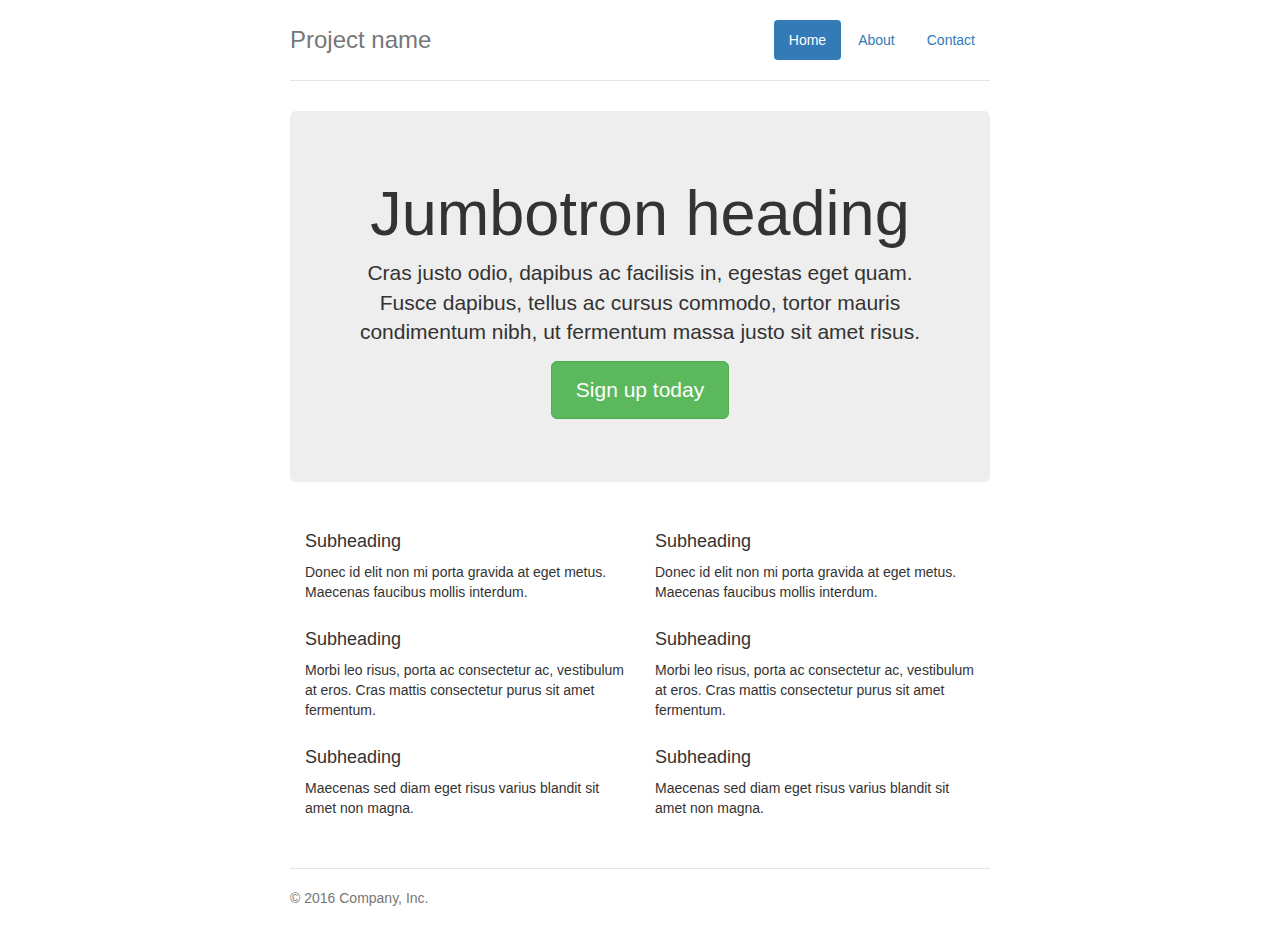
<file: bootstrap-3.3.7/docs/examples/jumbotron-narrow/index.html>
<!DOCTYPE html>
<html lang="en">
  <head>
    <meta charset="utf-8">
    <meta http-equiv="X-UA-Compatible" content="IE=edge">
    <meta name="viewport" content="width=device-width, initial-scale=1">
    <!-- The above 3 meta tags *must* come first in the head; any other head content must come *after* these tags -->
    <meta name="description" content="">
    <meta name="author" content="">
    <link rel="icon" href="../../favicon.ico">

    <title>Narrow Jumbotron Template for Bootstrap</title>

    <!-- Bootstrap core CSS -->
    <link href="../../dist/css/bootstrap.min.css" rel="stylesheet">

    <!-- IE10 viewport hack for Surface/desktop Windows 8 bug -->
    <link href="../../assets/css/ie10-viewport-bug-workaround.css" rel="stylesheet">

    <!-- Custom styles for this template -->
    <link href="jumbotron-narrow.css" rel="stylesheet">

    <!-- Just for debugging purposes. Don't actually copy these 2 lines! -->
    <!--[if lt IE 9]><script src="../../assets/js/ie8-responsive-file-warning.js"></script><![endif]-->
    <script src="../../assets/js/ie-emulation-modes-warning.js"></script>

    <!-- HTML5 shim and Respond.js for IE8 support of HTML5 elements and media queries -->
    <!--[if lt IE 9]>
      <script src="https://oss.maxcdn.com/html5shiv/3.7.3/html5shiv.min.js"></script>
      <script src="https://oss.maxcdn.com/respond/1.4.2/respond.min.js"></script>
    <![endif]-->
  </head>

  <body>

    <div class="container">
      <div class="header clearfix">
        <nav>
          <ul class="nav nav-pills pull-right">
            <li role="presentation" class="active"><a href="#">Home</a></li>
            <li role="presentation"><a href="#">About</a></li>
            <li role="presentation"><a href="#">Contact</a></li>
          </ul>
        </nav>
        <h3 class="text-muted">Project name</h3>
      </div>

      <div class="jumbotron">
        <h1>Jumbotron heading</h1>
        <p class="lead">Cras justo odio, dapibus ac facilisis in, egestas eget quam. Fusce dapibus, tellus ac cursus commodo, tortor mauris condimentum nibh, ut fermentum massa justo sit amet risus.</p>
        <p><a class="btn btn-lg btn-success" href="#" role="button">Sign up today</a></p>
      </div>

      <div class="row marketing">
        <div class="col-lg-6">
          <h4>Subheading</h4>
          <p>Donec id elit non mi porta gravida at eget metus. Maecenas faucibus mollis interdum.</p>

          <h4>Subheading</h4>
          <p>Morbi leo risus, porta ac consectetur ac, vestibulum at eros. Cras mattis consectetur purus sit amet fermentum.</p>

          <h4>Subheading</h4>
          <p>Maecenas sed diam eget risus varius blandit sit amet non magna.</p>
        </div>

        <div class="col-lg-6">
          <h4>Subheading</h4>
          <p>Donec id elit non mi porta gravida at eget metus. Maecenas faucibus mollis interdum.</p>

          <h4>Subheading</h4>
          <p>Morbi leo risus, porta ac consectetur ac, vestibulum at eros. Cras mattis consectetur purus sit amet fermentum.</p>

          <h4>Subheading</h4>
          <p>Maecenas sed diam eget risus varius blandit sit amet non magna.</p>
        </div>
      </div>

      <footer class="footer">
        <p>&copy; 2016 Company, Inc.</p>
      </footer>

    </div> <!-- /container -->


    <!-- IE10 viewport hack for Surface/desktop Windows 8 bug -->
    <script src="../../assets/js/ie10-viewport-bug-workaround.js"></script>
  </body>
</html>
</file>
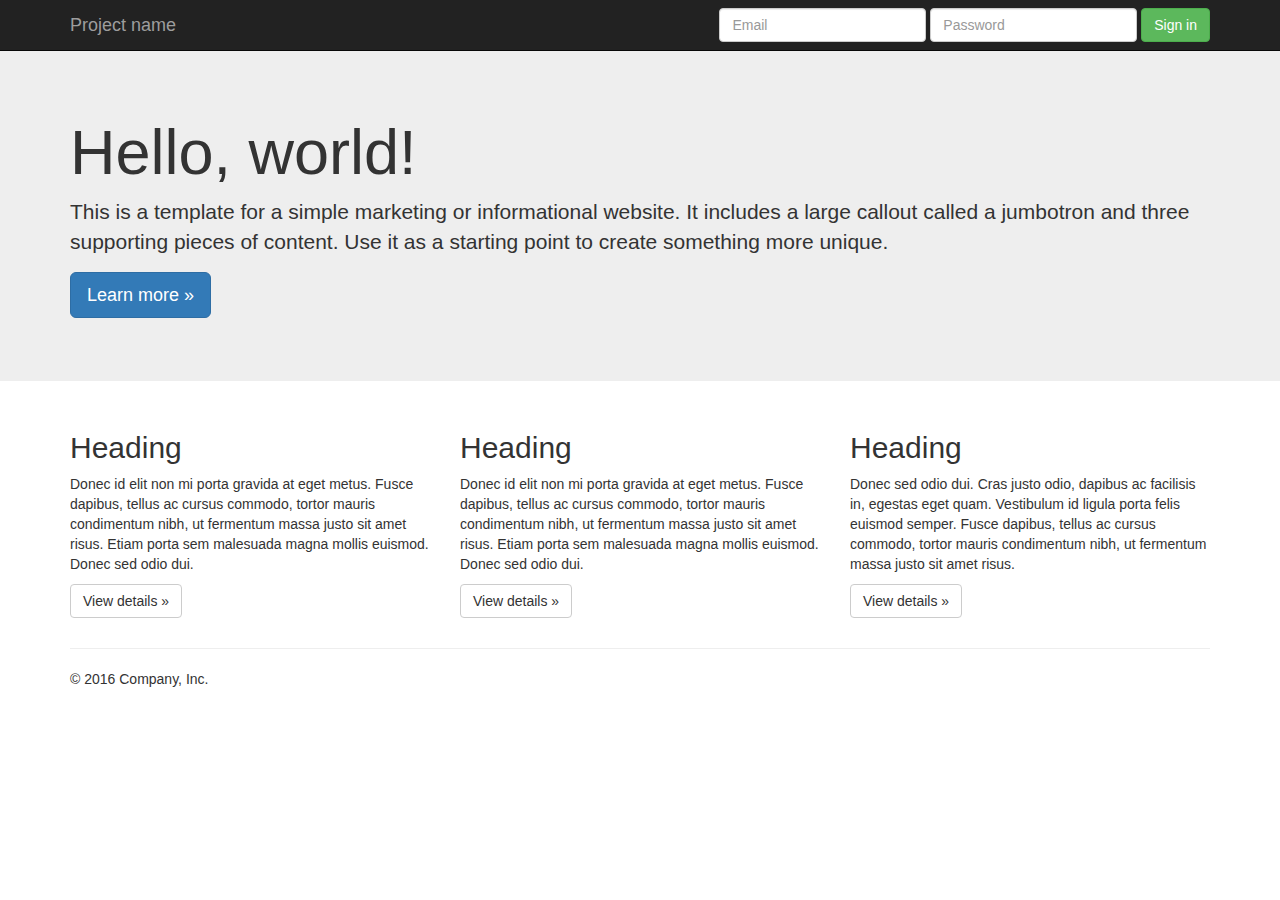
<file: bootstrap-3.3.7/docs/examples/jumbotron/index.html>
<!DOCTYPE html>
<html lang="en">
  <head>
    <meta charset="utf-8">
    <meta http-equiv="X-UA-Compatible" content="IE=edge">
    <meta name="viewport" content="width=device-width, initial-scale=1">
    <!-- The above 3 meta tags *must* come first in the head; any other head content must come *after* these tags -->
    <meta name="description" content="">
    <meta name="author" content="">
    <link rel="icon" href="../../favicon.ico">

    <title>Jumbotron Template for Bootstrap</title>

    <!-- Bootstrap core CSS -->
    <link href="../../dist/css/bootstrap.min.css" rel="stylesheet">

    <!-- IE10 viewport hack for Surface/desktop Windows 8 bug -->
    <link href="../../assets/css/ie10-viewport-bug-workaround.css" rel="stylesheet">

    <!-- Custom styles for this template -->
    <link href="jumbotron.css" rel="stylesheet">

    <!-- Just for debugging purposes. Don't actually copy these 2 lines! -->
    <!--[if lt IE 9]><script src="../../assets/js/ie8-responsive-file-warning.js"></script><![endif]-->
    <script src="../../assets/js/ie-emulation-modes-warning.js"></script>

    <!-- HTML5 shim and Respond.js for IE8 support of HTML5 elements and media queries -->
    <!--[if lt IE 9]>
      <script src="https://oss.maxcdn.com/html5shiv/3.7.3/html5shiv.min.js"></script>
      <script src="https://oss.maxcdn.com/respond/1.4.2/respond.min.js"></script>
    <![endif]-->
  </head>

  <body>

    <nav class="navbar navbar-inverse navbar-fixed-top">
      <div class="container">
        <div class="navbar-header">
          <button type="button" class="navbar-toggle collapsed" data-toggle="collapse" data-target="#navbar" aria-expanded="false" aria-controls="navbar">
            <span class="sr-only">Toggle navigation</span>
            <span class="icon-bar"></span>
            <span class="icon-bar"></span>
            <span class="icon-bar"></span>
          </button>
          <a class="navbar-brand" href="#">Project name</a>
        </div>
        <div id="navbar" class="navbar-collapse collapse">
          <form class="navbar-form navbar-right">
            <div class="form-group">
              <input type="text" placeholder="Email" class="form-control">
            </div>
            <div class="form-group">
              <input type="password" placeholder="Password" class="form-control">
            </div>
            <button type="submit" class="btn btn-success">Sign in</button>
          </form>
        </div><!--/.navbar-collapse -->
      </div>
    </nav>

    <!-- Main jumbotron for a primary marketing message or call to action -->
    <div class="jumbotron">
      <div class="container">
        <h1>Hello, world!</h1>
        <p>This is a template for a simple marketing or informational website. It includes a large callout called a jumbotron and three supporting pieces of content. Use it as a starting point to create something more unique.</p>
        <p><a class="btn btn-primary btn-lg" href="#" role="button">Learn more &raquo;</a></p>
      </div>
    </div>

    <div class="container">
      <!-- Example row of columns -->
      <div class="row">
        <div class="col-md-4">
          <h2>Heading</h2>
          <p>Donec id elit non mi porta gravida at eget metus. Fusce dapibus, tellus ac cursus commodo, tortor mauris condimentum nibh, ut fermentum massa justo sit amet risus. Etiam porta sem malesuada magna mollis euismod. Donec sed odio dui. </p>
          <p><a class="btn btn-default" href="#" role="button">View details &raquo;</a></p>
        </div>
        <div class="col-md-4">
          <h2>Heading</h2>
          <p>Donec id elit non mi porta gravida at eget metus. Fusce dapibus, tellus ac cursus commodo, tortor mauris condimentum nibh, ut fermentum massa justo sit amet risus. Etiam porta sem malesuada magna mollis euismod. Donec sed odio dui. </p>
          <p><a class="btn btn-default" href="#" role="button">View details &raquo;</a></p>
       </div>
        <div class="col-md-4">
          <h2>Heading</h2>
          <p>Donec sed odio dui. Cras justo odio, dapibus ac facilisis in, egestas eget quam. Vestibulum id ligula porta felis euismod semper. Fusce dapibus, tellus ac cursus commodo, tortor mauris condimentum nibh, ut fermentum massa justo sit amet risus.</p>
          <p><a class="btn btn-default" href="#" role="button">View details &raquo;</a></p>
        </div>
      </div>

      <hr>

      <footer>
        <p>&copy; 2016 Company, Inc.</p>
      </footer>
    </div> <!-- /container -->


    <!-- Bootstrap core JavaScript
    ================================================== -->
    <!-- Placed at the end of the document so the pages load faster -->
    <script src="https://ajax.googleapis.com/ajax/libs/jquery/1.12.4/jquery.min.js"></script>
    <script>window.jQuery || document.write('<script src="../../assets/js/vendor/jquery.min.js"><\/script>')</script>
    <script src="../../dist/js/bootstrap.min.js"></script>
    <!-- IE10 viewport hack for Surface/desktop Windows 8 bug -->
    <script src="../../assets/js/ie10-viewport-bug-workaround.js"></script>
  </body>
</html>
</file>
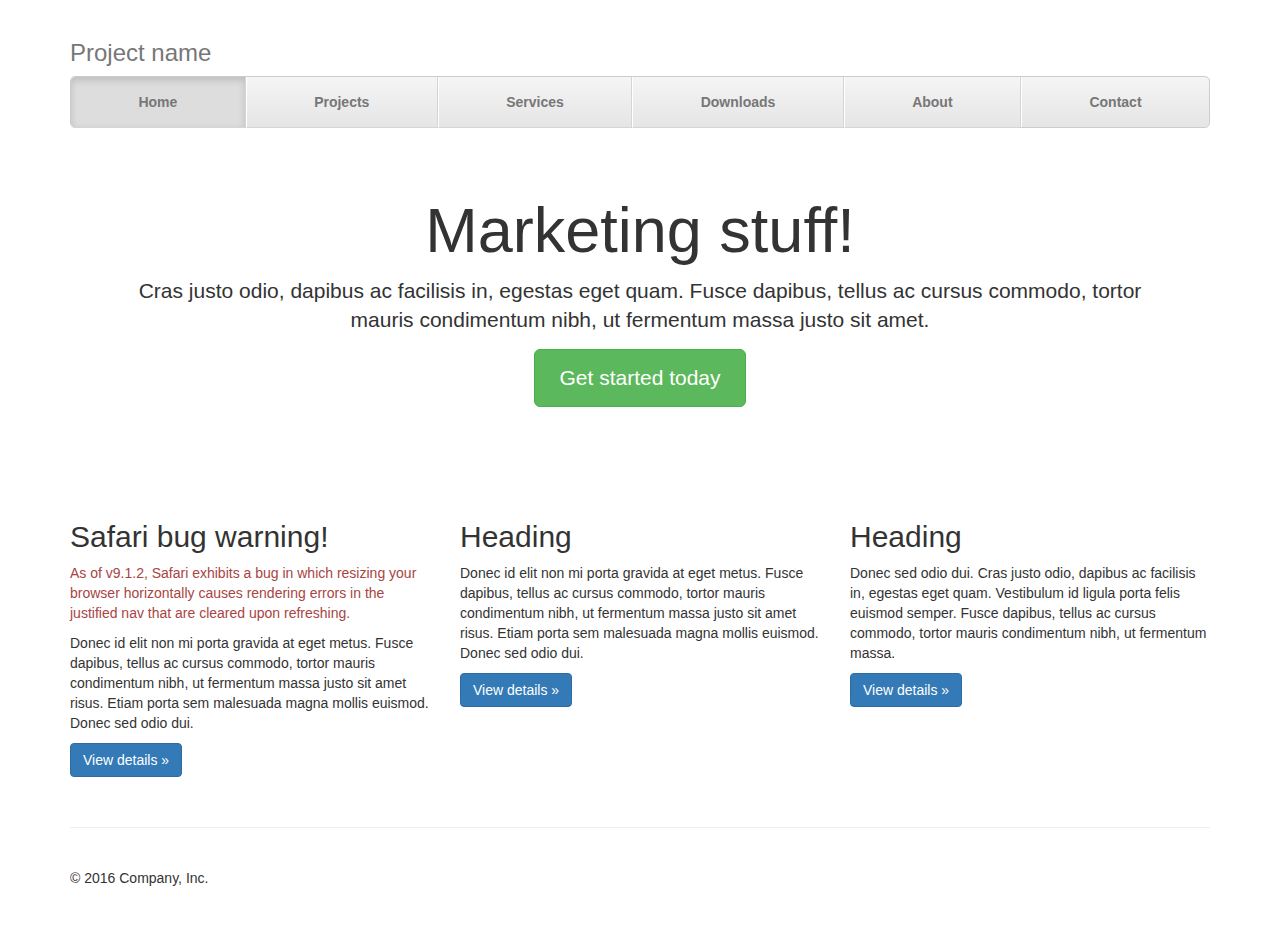
<file: bootstrap-3.3.7/docs/examples/justified-nav/index.html>
<!DOCTYPE html>
<html lang="en">
  <head>
    <meta charset="utf-8">
    <meta http-equiv="X-UA-Compatible" content="IE=edge">
    <meta name="viewport" content="width=device-width, initial-scale=1">
    <!-- The above 3 meta tags *must* come first in the head; any other head content must come *after* these tags -->
    <meta name="description" content="">
    <meta name="author" content="">
    <link rel="icon" href="../../favicon.ico">

    <title>Justified Nav Template for Bootstrap</title>

    <!-- Bootstrap core CSS -->
    <link href="../../dist/css/bootstrap.min.css" rel="stylesheet">

    <!-- IE10 viewport hack for Surface/desktop Windows 8 bug -->
    <link href="../../assets/css/ie10-viewport-bug-workaround.css" rel="stylesheet">

    <!-- Custom styles for this template -->
    <link href="justified-nav.css" rel="stylesheet">

    <!-- Just for debugging purposes. Don't actually copy these 2 lines! -->
    <!--[if lt IE 9]><script src="../../assets/js/ie8-responsive-file-warning.js"></script><![endif]-->
    <script src="../../assets/js/ie-emulation-modes-warning.js"></script>

    <!-- HTML5 shim and Respond.js for IE8 support of HTML5 elements and media queries -->
    <!--[if lt IE 9]>
      <script src="https://oss.maxcdn.com/html5shiv/3.7.3/html5shiv.min.js"></script>
      <script src="https://oss.maxcdn.com/respond/1.4.2/respond.min.js"></script>
    <![endif]-->
  </head>

  <body>

    <div class="container">

      <!-- The justified navigation menu is meant for single line per list item.
           Multiple lines will require custom code not provided by Bootstrap. -->
      <div class="masthead">
        <h3 class="text-muted">Project name</h3>
        <nav>
          <ul class="nav nav-justified">
            <li class="active"><a href="#">Home</a></li>
            <li><a href="#">Projects</a></li>
            <li><a href="#">Services</a></li>
            <li><a href="#">Downloads</a></li>
            <li><a href="#">About</a></li>
            <li><a href="#">Contact</a></li>
          </ul>
        </nav>
      </div>

      <!-- Jumbotron -->
      <div class="jumbotron">
        <h1>Marketing stuff!</h1>
        <p class="lead">Cras justo odio, dapibus ac facilisis in, egestas eget quam. Fusce dapibus, tellus ac cursus commodo, tortor mauris condimentum nibh, ut fermentum massa justo sit amet.</p>
        <p><a class="btn btn-lg btn-success" href="#" role="button">Get started today</a></p>
      </div>

      <!-- Example row of columns -->
      <div class="row">
        <div class="col-lg-4">
          <h2>Safari bug warning!</h2>
          <p class="text-danger">As of v9.1.2, Safari exhibits a bug in which resizing your browser horizontally causes rendering errors in the justified nav that are cleared upon refreshing.</p>
          <p>Donec id elit non mi porta gravida at eget metus. Fusce dapibus, tellus ac cursus commodo, tortor mauris condimentum nibh, ut fermentum massa justo sit amet risus. Etiam porta sem malesuada magna mollis euismod. Donec sed odio dui. </p>
          <p><a class="btn btn-primary" href="#" role="button">View details &raquo;</a></p>
        </div>
        <div class="col-lg-4">
          <h2>Heading</h2>
          <p>Donec id elit non mi porta gravida at eget metus. Fusce dapibus, tellus ac cursus commodo, tortor mauris condimentum nibh, ut fermentum massa justo sit amet risus. Etiam porta sem malesuada magna mollis euismod. Donec sed odio dui. </p>
          <p><a class="btn btn-primary" href="#" role="button">View details &raquo;</a></p>
       </div>
        <div class="col-lg-4">
          <h2>Heading</h2>
          <p>Donec sed odio dui. Cras justo odio, dapibus ac facilisis in, egestas eget quam. Vestibulum id ligula porta felis euismod semper. Fusce dapibus, tellus ac cursus commodo, tortor mauris condimentum nibh, ut fermentum massa.</p>
          <p><a class="btn btn-primary" href="#" role="button">View details &raquo;</a></p>
        </div>
      </div>

      <!-- Site footer -->
      <footer class="footer">
        <p>&copy; 2016 Company, Inc.</p>
      </footer>

    </div> <!-- /container -->


    <!-- IE10 viewport hack for Surface/desktop Windows 8 bug -->
    <script src="../../assets/js/ie10-viewport-bug-workaround.js"></script>
  </body>
</html>
</file>
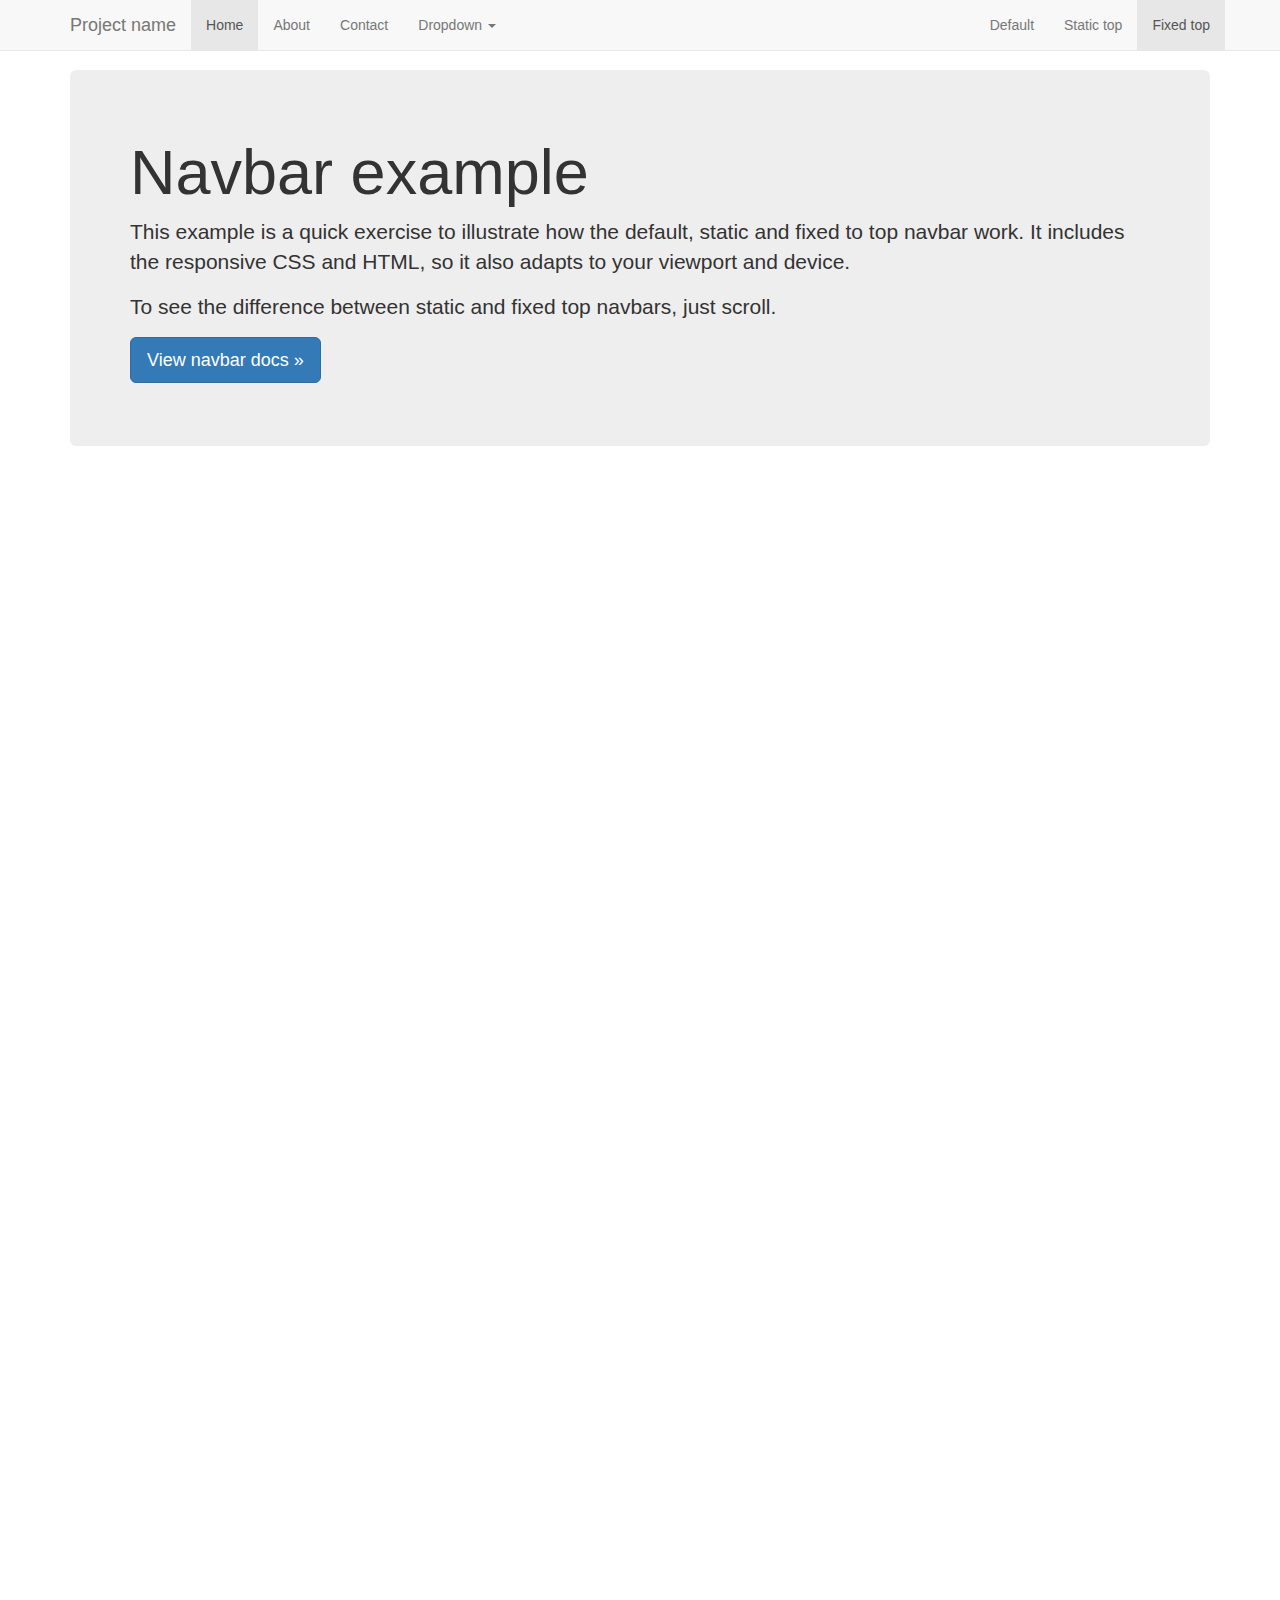
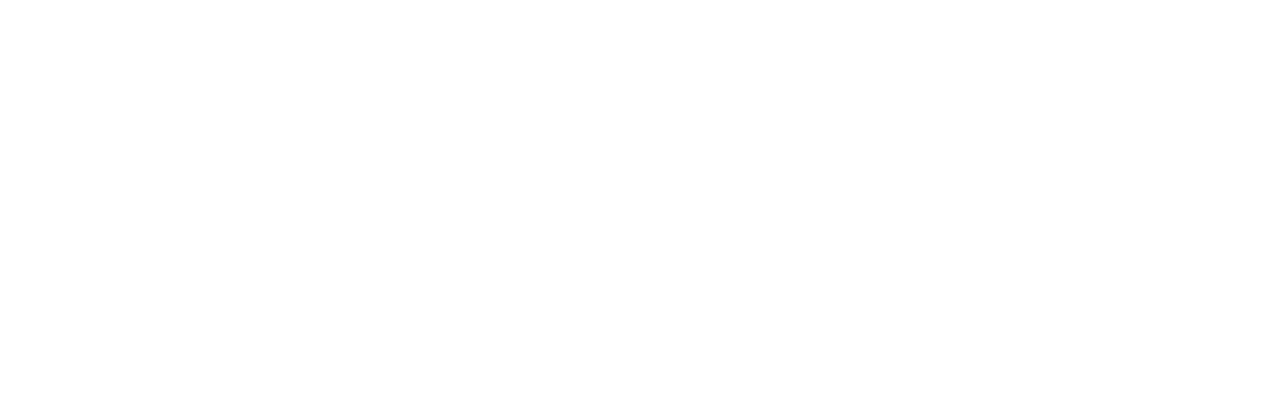
<file: bootstrap-3.3.7/docs/examples/navbar-fixed-top/index.html>
<!DOCTYPE html>
<html lang="en">
  <head>
    <meta charset="utf-8">
    <meta http-equiv="X-UA-Compatible" content="IE=edge">
    <meta name="viewport" content="width=device-width, initial-scale=1">
    <!-- The above 3 meta tags *must* come first in the head; any other head content must come *after* these tags -->
    <meta name="description" content="">
    <meta name="author" content="">
    <link rel="icon" href="../../favicon.ico">

    <title>Fixed Top Navbar Example for Bootstrap</title>

    <!-- Bootstrap core CSS -->
    <link href="../../dist/css/bootstrap.min.css" rel="stylesheet">

    <!-- IE10 viewport hack for Surface/desktop Windows 8 bug -->
    <link href="../../assets/css/ie10-viewport-bug-workaround.css" rel="stylesheet">

    <!-- Custom styles for this template -->
    <link href="navbar-fixed-top.css" rel="stylesheet">

    <!-- Just for debugging purposes. Don't actually copy these 2 lines! -->
    <!--[if lt IE 9]><script src="../../assets/js/ie8-responsive-file-warning.js"></script><![endif]-->
    <script src="../../assets/js/ie-emulation-modes-warning.js"></script>

    <!-- HTML5 shim and Respond.js for IE8 support of HTML5 elements and media queries -->
    <!--[if lt IE 9]>
      <script src="https://oss.maxcdn.com/html5shiv/3.7.3/html5shiv.min.js"></script>
      <script src="https://oss.maxcdn.com/respond/1.4.2/respond.min.js"></script>
    <![endif]-->
  </head>

  <body>

    <!-- Fixed navbar -->
    <nav class="navbar navbar-default navbar-fixed-top">
      <div class="container">
        <div class="navbar-header">
          <button type="button" class="navbar-toggle collapsed" data-toggle="collapse" data-target="#navbar" aria-expanded="false" aria-controls="navbar">
            <span class="sr-only">Toggle navigation</span>
            <span class="icon-bar"></span>
            <span class="icon-bar"></span>
            <span class="icon-bar"></span>
          </button>
          <a class="navbar-brand" href="#">Project name</a>
        </div>
        <div id="navbar" class="navbar-collapse collapse">
          <ul class="nav navbar-nav">
            <li class="active"><a href="#">Home</a></li>
            <li><a href="#about">About</a></li>
            <li><a href="#contact">Contact</a></li>
            <li class="dropdown">
              <a href="#" class="dropdown-toggle" data-toggle="dropdown" role="button" aria-haspopup="true" aria-expanded="false">Dropdown <span class="caret"></span></a>
              <ul class="dropdown-menu">
                <li><a href="#">Action</a></li>
                <li><a href="#">Another action</a></li>
                <li><a href="#">Something else here</a></li>
                <li role="separator" class="divider"></li>
                <li class="dropdown-header">Nav header</li>
                <li><a href="#">Separated link</a></li>
                <li><a href="#">One more separated link</a></li>
              </ul>
            </li>
          </ul>
          <ul class="nav navbar-nav navbar-right">
            <li><a href="../navbar/">Default</a></li>
            <li><a href="../navbar-static-top/">Static top</a></li>
            <li class="active"><a href="./">Fixed top <span class="sr-only">(current)</span></a></li>
          </ul>
        </div><!--/.nav-collapse -->
      </div>
    </nav>

    <div class="container">

      <!-- Main component for a primary marketing message or call to action -->
      <div class="jumbotron">
        <h1>Navbar example</h1>
        <p>This example is a quick exercise to illustrate how the default, static and fixed to top navbar work. It includes the responsive CSS and HTML, so it also adapts to your viewport and device.</p>
        <p>To see the difference between static and fixed top navbars, just scroll.</p>
        <p>
          <a class="btn btn-lg btn-primary" href="../../components/#navbar" role="button">View navbar docs &raquo;</a>
        </p>
      </div>

    </div> <!-- /container -->


    <!-- Bootstrap core JavaScript
    ================================================== -->
    <!-- Placed at the end of the document so the pages load faster -->
    <script src="https://ajax.googleapis.com/ajax/libs/jquery/1.12.4/jquery.min.js"></script>
    <script>window.jQuery || document.write('<script src="../../assets/js/vendor/jquery.min.js"><\/script>')</script>
    <script src="../../dist/js/bootstrap.min.js"></script>
    <!-- IE10 viewport hack for Surface/desktop Windows 8 bug -->
    <script src="../../assets/js/ie10-viewport-bug-workaround.js"></script>
  </body>
</html>
</file>
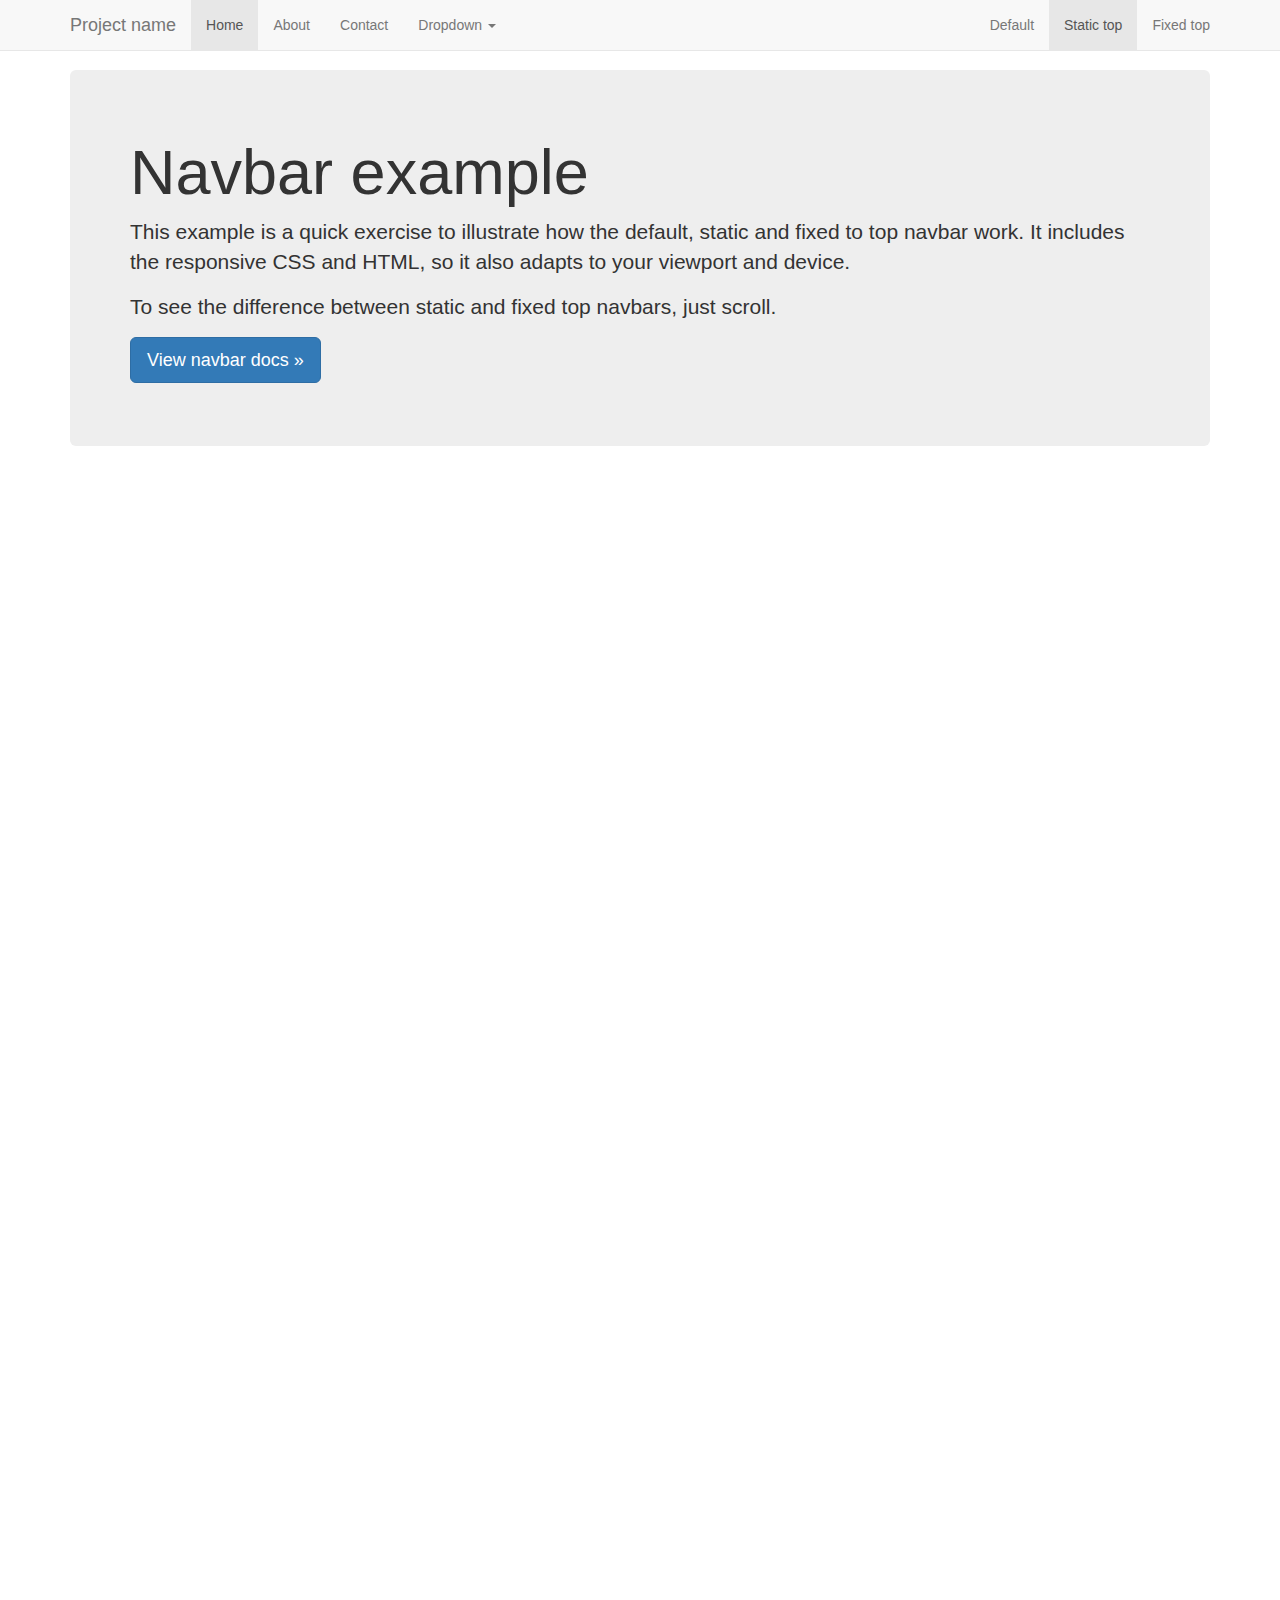
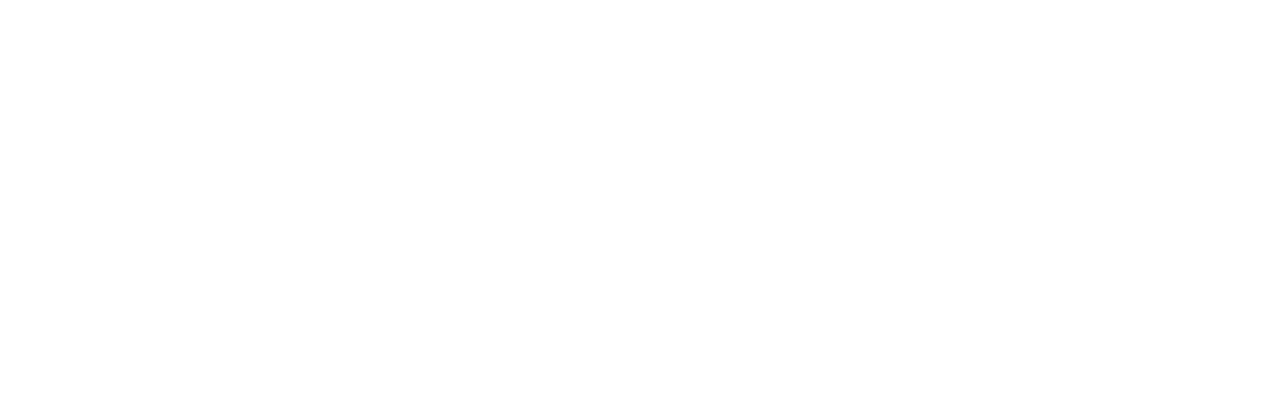
<file: bootstrap-3.3.7/docs/examples/navbar-static-top/index.html>
<!DOCTYPE html>
<html lang="en">
  <head>
    <meta charset="utf-8">
    <meta http-equiv="X-UA-Compatible" content="IE=edge">
    <meta name="viewport" content="width=device-width, initial-scale=1">
    <!-- The above 3 meta tags *must* come first in the head; any other head content must come *after* these tags -->
    <meta name="description" content="">
    <meta name="author" content="">
    <link rel="icon" href="../../favicon.ico">

    <title>Static Top Navbar Example for Bootstrap</title>

    <!-- Bootstrap core CSS -->
    <link href="../../dist/css/bootstrap.min.css" rel="stylesheet">

    <!-- IE10 viewport hack for Surface/desktop Windows 8 bug -->
    <link href="../../assets/css/ie10-viewport-bug-workaround.css" rel="stylesheet">

    <!-- Custom styles for this template -->
    <link href="navbar-static-top.css" rel="stylesheet">

    <!-- Just for debugging purposes. Don't actually copy these 2 lines! -->
    <!--[if lt IE 9]><script src="../../assets/js/ie8-responsive-file-warning.js"></script><![endif]-->
    <script src="../../assets/js/ie-emulation-modes-warning.js"></script>

    <!-- HTML5 shim and Respond.js for IE8 support of HTML5 elements and media queries -->
    <!--[if lt IE 9]>
      <script src="https://oss.maxcdn.com/html5shiv/3.7.3/html5shiv.min.js"></script>
      <script src="https://oss.maxcdn.com/respond/1.4.2/respond.min.js"></script>
    <![endif]-->
  </head>

  <body>

    <!-- Static navbar -->
    <nav class="navbar navbar-default navbar-static-top">
      <div class="container">
        <div class="navbar-header">
          <button type="button" class="navbar-toggle collapsed" data-toggle="collapse" data-target="#navbar" aria-expanded="false" aria-controls="navbar">
            <span class="sr-only">Toggle navigation</span>
            <span class="icon-bar"></span>
            <span class="icon-bar"></span>
            <span class="icon-bar"></span>
          </button>
          <a class="navbar-brand" href="#">Project name</a>
        </div>
        <div id="navbar" class="navbar-collapse collapse">
          <ul class="nav navbar-nav">
            <li class="active"><a href="#">Home</a></li>
            <li><a href="#about">About</a></li>
            <li><a href="#contact">Contact</a></li>
            <li class="dropdown">
              <a href="#" class="dropdown-toggle" data-toggle="dropdown" role="button" aria-haspopup="true" aria-expanded="false">Dropdown <span class="caret"></span></a>
              <ul class="dropdown-menu">
                <li><a href="#">Action</a></li>
                <li><a href="#">Another action</a></li>
                <li><a href="#">Something else here</a></li>
                <li role="separator" class="divider"></li>
                <li class="dropdown-header">Nav header</li>
                <li><a href="#">Separated link</a></li>
                <li><a href="#">One more separated link</a></li>
              </ul>
            </li>
          </ul>
          <ul class="nav navbar-nav navbar-right">
            <li><a href="../navbar/">Default</a></li>
            <li class="active"><a href="./">Static top <span class="sr-only">(current)</span></a></li>
            <li><a href="../navbar-fixed-top/">Fixed top</a></li>
          </ul>
        </div><!--/.nav-collapse -->
      </div>
    </nav>


    <div class="container">

      <!-- Main component for a primary marketing message or call to action -->
      <div class="jumbotron">
        <h1>Navbar example</h1>
        <p>This example is a quick exercise to illustrate how the default, static and fixed to top navbar work. It includes the responsive CSS and HTML, so it also adapts to your viewport and device.</p>
        <p>To see the difference between static and fixed top navbars, just scroll.</p>
        <p>
          <a class="btn btn-lg btn-primary" href="../../components/#navbar" role="button">View navbar docs &raquo;</a>
        </p>
      </div>

    </div> <!-- /container -->


    <!-- Bootstrap core JavaScript
    ================================================== -->
    <!-- Placed at the end of the document so the pages load faster -->
    <script src="https://ajax.googleapis.com/ajax/libs/jquery/1.12.4/jquery.min.js"></script>
    <script>window.jQuery || document.write('<script src="../../assets/js/vendor/jquery.min.js"><\/script>')</script>
    <script src="../../dist/js/bootstrap.min.js"></script>
    <!-- IE10 viewport hack for Surface/desktop Windows 8 bug -->
    <script src="../../assets/js/ie10-viewport-bug-workaround.js"></script>
  </body>
</html>
</file>
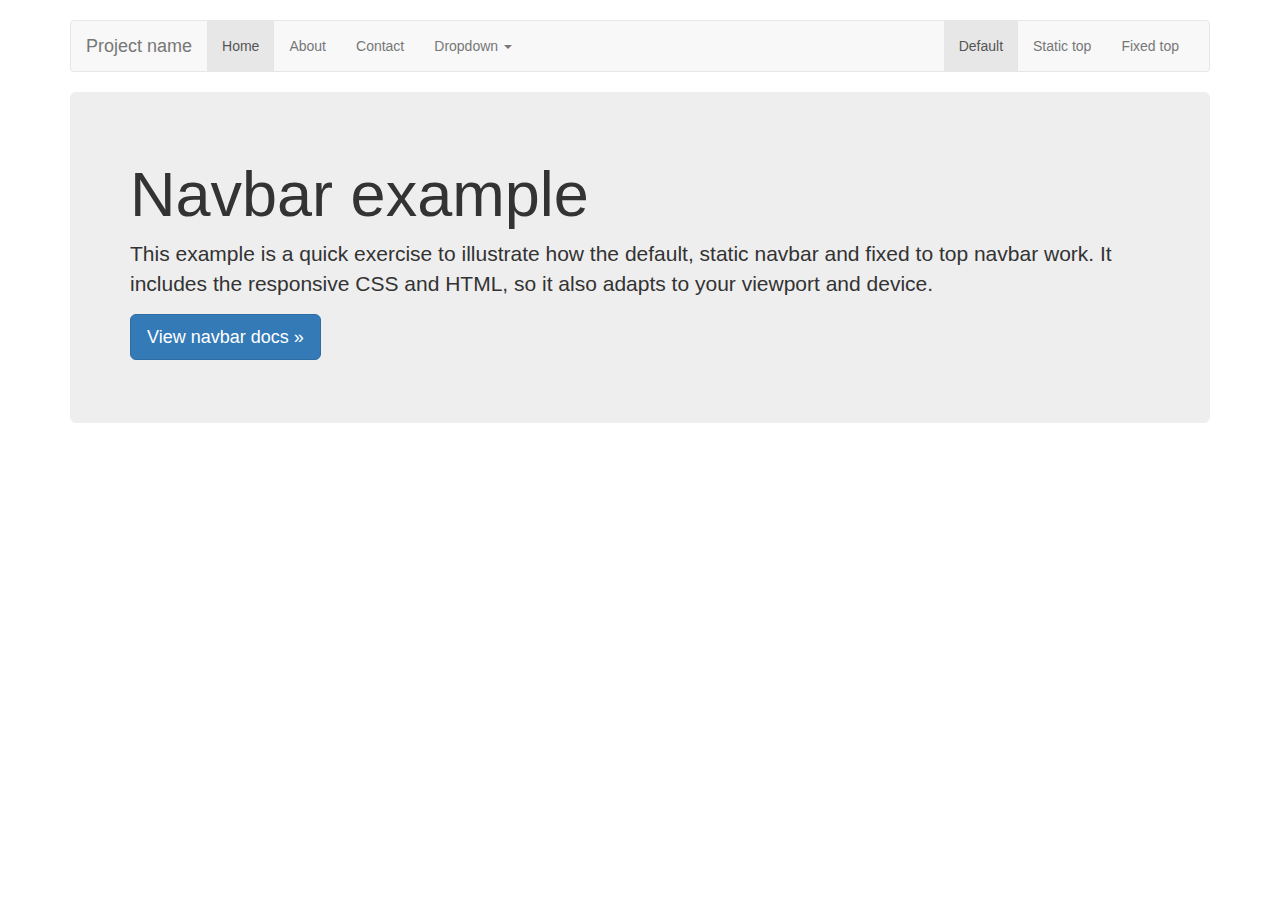
<file: bootstrap-3.3.7/docs/examples/navbar/index.html>
<!DOCTYPE html>
<html lang="en">
  <head>
    <meta charset="utf-8">
    <meta http-equiv="X-UA-Compatible" content="IE=edge">
    <meta name="viewport" content="width=device-width, initial-scale=1">
    <!-- The above 3 meta tags *must* come first in the head; any other head content must come *after* these tags -->
    <meta name="description" content="">
    <meta name="author" content="">
    <link rel="icon" href="../../favicon.ico">

    <title>Navbar Template for Bootstrap</title>

    <!-- Bootstrap core CSS -->
    <link href="../../dist/css/bootstrap.min.css" rel="stylesheet">

    <!-- IE10 viewport hack for Surface/desktop Windows 8 bug -->
    <link href="../../assets/css/ie10-viewport-bug-workaround.css" rel="stylesheet">

    <!-- Custom styles for this template -->
    <link href="navbar.css" rel="stylesheet">

    <!-- Just for debugging purposes. Don't actually copy these 2 lines! -->
    <!--[if lt IE 9]><script src="../../assets/js/ie8-responsive-file-warning.js"></script><![endif]-->
    <script src="../../assets/js/ie-emulation-modes-warning.js"></script>

    <!-- HTML5 shim and Respond.js for IE8 support of HTML5 elements and media queries -->
    <!--[if lt IE 9]>
      <script src="https://oss.maxcdn.com/html5shiv/3.7.3/html5shiv.min.js"></script>
      <script src="https://oss.maxcdn.com/respond/1.4.2/respond.min.js"></script>
    <![endif]-->
  </head>

  <body>

    <div class="container">

      <!-- Static navbar -->
      <nav class="navbar navbar-default">
        <div class="container-fluid">
          <div class="navbar-header">
            <button type="button" class="navbar-toggle collapsed" data-toggle="collapse" data-target="#navbar" aria-expanded="false" aria-controls="navbar">
              <span class="sr-only">Toggle navigation</span>
              <span class="icon-bar"></span>
              <span class="icon-bar"></span>
              <span class="icon-bar"></span>
            </button>
            <a class="navbar-brand" href="#">Project name</a>
          </div>
          <div id="navbar" class="navbar-collapse collapse">
            <ul class="nav navbar-nav">
              <li class="active"><a href="#">Home</a></li>
              <li><a href="#">About</a></li>
              <li><a href="#">Contact</a></li>
              <li class="dropdown">
                <a href="#" class="dropdown-toggle" data-toggle="dropdown" role="button" aria-haspopup="true" aria-expanded="false">Dropdown <span class="caret"></span></a>
                <ul class="dropdown-menu">
                  <li><a href="#">Action</a></li>
                  <li><a href="#">Another action</a></li>
                  <li><a href="#">Something else here</a></li>
                  <li role="separator" class="divider"></li>
                  <li class="dropdown-header">Nav header</li>
                  <li><a href="#">Separated link</a></li>
                  <li><a href="#">One more separated link</a></li>
                </ul>
              </li>
            </ul>
            <ul class="nav navbar-nav navbar-right">
              <li class="active"><a href="./">Default <span class="sr-only">(current)</span></a></li>
              <li><a href="../navbar-static-top/">Static top</a></li>
              <li><a href="../navbar-fixed-top/">Fixed top</a></li>
            </ul>
          </div><!--/.nav-collapse -->
        </div><!--/.container-fluid -->
      </nav>

      <!-- Main component for a primary marketing message or call to action -->
      <div class="jumbotron">
        <h1>Navbar example</h1>
        <p>This example is a quick exercise to illustrate how the default, static navbar and fixed to top navbar work. It includes the responsive CSS and HTML, so it also adapts to your viewport and device.</p>
        <p>
          <a class="btn btn-lg btn-primary" href="../../components/#navbar" role="button">View navbar docs &raquo;</a>
        </p>
      </div>

    </div> <!-- /container -->


    <!-- Bootstrap core JavaScript
    ================================================== -->
    <!-- Placed at the end of the document so the pages load faster -->
    <script src="https://ajax.googleapis.com/ajax/libs/jquery/1.12.4/jquery.min.js"></script>
    <script>window.jQuery || document.write('<script src="../../assets/js/vendor/jquery.min.js"><\/script>')</script>
    <script src="../../dist/js/bootstrap.min.js"></script>
    <!-- IE10 viewport hack for Surface/desktop Windows 8 bug -->
    <script src="../../assets/js/ie10-viewport-bug-workaround.js"></script>
  </body>
</html>
</file>
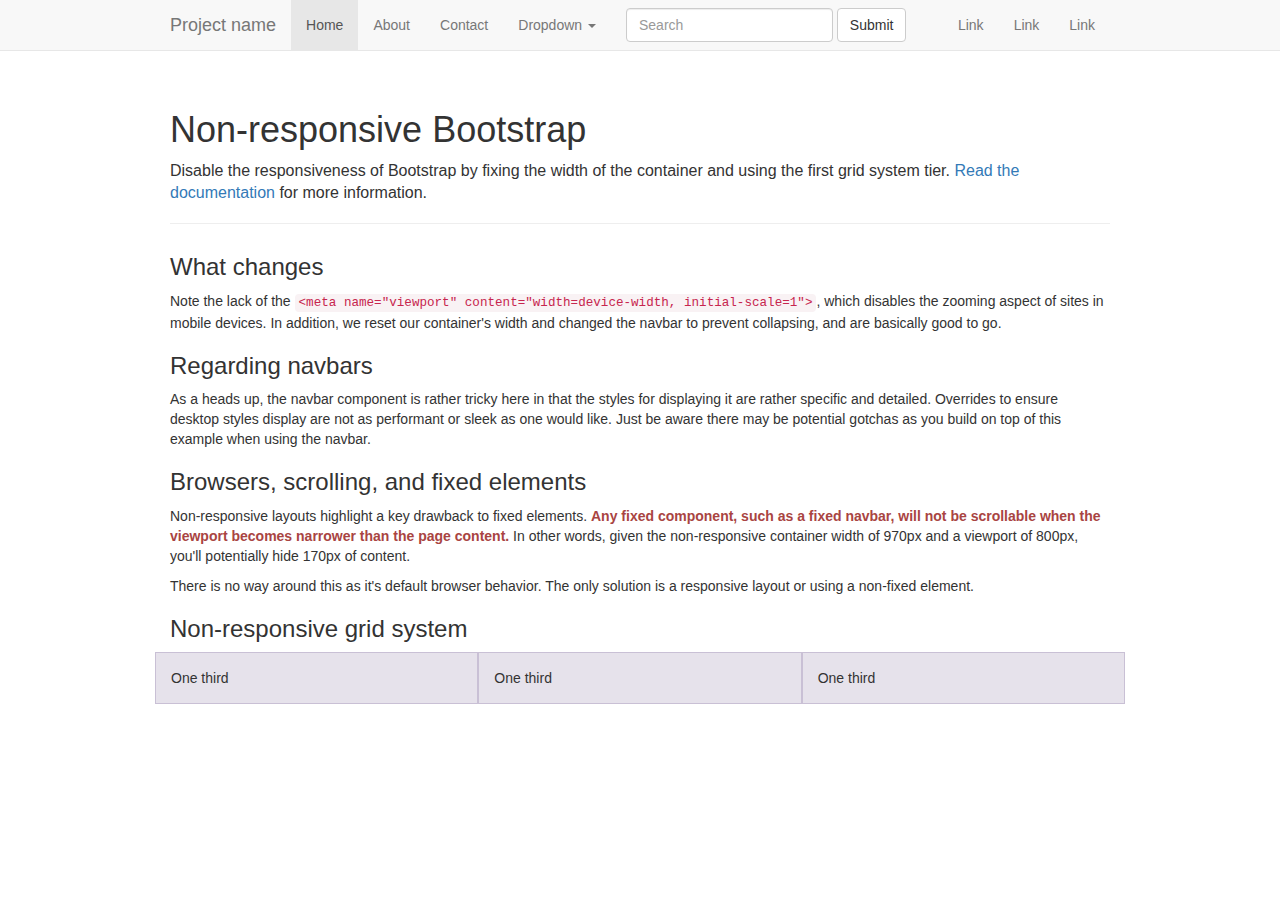
<file: bootstrap-3.3.7/docs/examples/non-responsive/index.html>
<!DOCTYPE html>
<html lang="en">
  <head>
    <meta charset="utf-8">
    <meta http-equiv="X-UA-Compatible" content="IE=edge">
    <!-- The above 2 meta tags *must* come first in the head; any other head content must come *after* these tags -->
    <meta name="description" content="">
    <meta name="author" content="">

    <!-- Note there is no responsive meta tag here -->

    <link rel="icon" href="../../favicon.ico">

    <title>Non-responsive Template for Bootstrap</title>

    <!-- Bootstrap core CSS -->
    <link href="../../dist/css/bootstrap.min.css" rel="stylesheet">

    <!-- IE10 viewport hack for Surface/desktop Windows 8 bug -->
    <link href="../../assets/css/ie10-viewport-bug-workaround.css" rel="stylesheet">

    <!-- Custom styles for this template -->
    <link href="non-responsive.css" rel="stylesheet">

    <!-- Just for debugging purposes. Don't actually copy these 2 lines! -->
    <!--[if lt IE 9]><script src="../../assets/js/ie8-responsive-file-warning.js"></script><![endif]-->
    <script src="../../assets/js/ie-emulation-modes-warning.js"></script>

    <!-- HTML5 shim and Respond.js for IE8 support of HTML5 elements and media queries -->
    <!--[if lt IE 9]>
      <script src="https://oss.maxcdn.com/html5shiv/3.7.3/html5shiv.min.js"></script>
      <script src="https://oss.maxcdn.com/respond/1.4.2/respond.min.js"></script>
    <![endif]-->
  </head>

  <body>

    <!-- Fixed navbar -->
    <nav class="navbar navbar-default navbar-fixed-top">
      <div class="container">
        <div class="navbar-header">
          <!-- The mobile navbar-toggle button can be safely removed since you do not need it in a non-responsive implementation -->
          <a class="navbar-brand" href="#">Project name</a>
        </div>
        <!-- Note that the .navbar-collapse and .collapse classes have been removed from the #navbar -->
        <div id="navbar">
          <ul class="nav navbar-nav">
            <li class="active"><a href="#">Home</a></li>
            <li><a href="#about">About</a></li>
            <li><a href="#contact">Contact</a></li>
            <li class="dropdown">
              <a href="#" class="dropdown-toggle" data-toggle="dropdown" role="button" aria-haspopup="true" aria-expanded="false">Dropdown <span class="caret"></span></a>
              <ul class="dropdown-menu">
                <li><a href="#">Action</a></li>
                <li><a href="#">Another action</a></li>
                <li><a href="#">Something else here</a></li>
                <li role="separator" class="divider"></li>
                <li class="dropdown-header">Nav header</li>
                <li><a href="#">Separated link</a></li>
                <li><a href="#">One more separated link</a></li>
              </ul>
            </li>
          </ul>
          <form class="navbar-form navbar-left">
            <div class="form-group">
              <input type="text" class="form-control" placeholder="Search">
            </div>
            <button type="submit" class="btn btn-default">Submit</button>
          </form>
          <ul class="nav navbar-nav navbar-right">
            <li><a href="#">Link</a></li>
            <li><a href="#">Link</a></li>
            <li><a href="#">Link</a></li>
          </ul>
        </div><!--/.nav-collapse -->
      </div>
    </nav>

    <div class="container">

      <div class="page-header">
        <h1>Non-responsive Bootstrap</h1>
        <p class="lead">Disable the responsiveness of Bootstrap by fixing the width of the container and using the first grid system tier. <a href="http://getbootstrap.com/getting-started/#disable-responsive">Read the documentation</a> for more information.</p>
      </div>

      <h3>What changes</h3>
      <p>Note the lack of the <code>&lt;meta name="viewport" content="width=device-width, initial-scale=1"&gt;</code>, which disables the zooming aspect of sites in mobile devices. In addition, we reset our container's width and changed the navbar to prevent collapsing, and are basically good to go.</p>

      <h3>Regarding navbars</h3>
      <p>As a heads up, the navbar component is rather tricky here in that the styles for displaying it are rather specific and detailed. Overrides to ensure desktop styles display are not as performant or sleek as one would like. Just be aware there may be potential gotchas as you build on top of this example when using the navbar.</p>

      <h3>Browsers, scrolling, and fixed elements</h3>
      <p>Non-responsive layouts highlight a key drawback to fixed elements. <strong class="text-danger">Any fixed component, such as a fixed navbar, will not be scrollable when the viewport becomes narrower than the page content.</strong> In other words, given the non-responsive container width of 970px and a viewport of 800px, you'll potentially hide 170px of content.</p>
      <p>There is no way around this as it's default browser behavior. The only solution is a responsive layout or using a non-fixed element.</p>

      <h3>Non-responsive grid system</h3>
      <div class="row">
        <div class="col-xs-4">One third</div>
        <div class="col-xs-4">One third</div>
        <div class="col-xs-4">One third</div>
      </div>

    </div> <!-- /container -->


    <!-- Bootstrap core JavaScript
    ================================================== -->
    <!-- Placed at the end of the document so the pages load faster -->
    <script src="https://ajax.googleapis.com/ajax/libs/jquery/1.12.4/jquery.min.js"></script>
    <script>window.jQuery || document.write('<script src="../../assets/js/vendor/jquery.min.js"><\/script>')</script>
    <script src="../../dist/js/bootstrap.min.js"></script>
    <!-- IE10 viewport hack for Surface/desktop Windows 8 bug -->
    <script src="../../assets/js/ie10-viewport-bug-workaround.js"></script>
  </body>
</html>
</file>
<file: style.css>
body{
    margin: 0; 
    padding: 0;
    background: #193660;
    background-size: cover;
    background-position: center;
    font-family: sans-serif;
}

.loginbox{
    position: absolute;
    width: 320px;
    height: 420px;
    left: 50%;
    top: 55%;

    background: #FFFFFF;
    border-radius: 20px;

    transform: translate(-50%, -50%);
    box-sizing: border-box;
    padding: 30px 30px;
}

h1{
    margin: 0;
    padding: 0 0 20px;
    text-align: center;
    font-size: 36px;
    font-family: Playfair Display;
    font-style: normal;
    font-weight: bold;

    color: #0A2142;
}

.loginbox p{
    margin: 0;
    padding: 0;
    font-family: Playfair Display;
    font-style: normal;
    font-weight: bold;
    font-size: 24px;

    color: #000000;
}

.loginbox input{
    width: 100%;
    margin-bottom: 20px;
    background: #193660;
}

.loginbox input[type="submit"]{
    border: none;
    outline: none;
    height: 40px;
    font-family: Playfair Display;
    font-style: normal;
    font-weight: regular;
    font-size: 18px;
    line-height: 32px;
    /* identical to box height */

    color: #FFFFFF;
}

.loginbox input[type="text"], input[type="password"]{
    border: none;
    background: #C4C4C4 ;
    outline: none;
    height: 40px;
}

.loginbox a{
    text-decoration: none;
    font-size: 12px;
    line-height: 20px;
    font-family: Playfair Display;
    font-style: normal;
    line-height: 27px;

    color: darkgrey;
    text-align: center;
}

.loginbox a:hover{
    color: #193660;
}

/* HEADER */
header{
    background: #FFFFFF;
    height: 50px;
}

#left-nav{
    float: left;
}

#left-nav li{
    display: inline-block;
    margin: 10px;
    font-family: Playfair Display;
    font-style: normal;
    font-weight: bold;
    font-size: 18px;

color: #000000;
}

#right-nav{
    float: right;
}

#right-nav li{
    display: inline-block;
    margin: 10px;
    float: left;
}

footer{
    position: relative;
    height: 100px;
    clear: both;
    background-color: #FFFFFF;
    margin-top: -100px;
    text-align: center;
    padding: 10px;
    color: #000000;

}

ul li a{
    color: #193660;
    text-decoration: none;
}
</file>
<file: bootstrap-3.3.7/docs/examples/blog/blog.css>
/*
 * Globals
 */

body {
  font-family: Georgia, "Times New Roman", Times, serif;
  color: #555;
}

h1, .h1,
h2, .h2,
h3, .h3,
h4, .h4,
h5, .h5,
h6, .h6 {
  margin-top: 0;
  font-family: "Helvetica Neue", Helvetica, Arial, sans-serif;
  font-weight: normal;
  color: #333;
}


/*
 * Override Bootstrap's default container.
 */

@media (min-width: 1200px) {
  .container {
    width: 970px;
  }
}


/*
 * Masthead for nav
 */

.blog-masthead {
  background-color: #428bca;
  -webkit-box-shadow: inset 0 -2px 5px rgba(0,0,0,.1);
          box-shadow: inset 0 -2px 5px rgba(0,0,0,.1);
}

/* Nav links */
.blog-nav-item {
  position: relative;
  display: inline-block;
  padding: 10px;
  font-weight: 500;
  color: #cdddeb;
}
.blog-nav-item:hover,
.blog-nav-item:focus {
  color: #fff;
  text-decoration: none;
}

/* Active state gets a caret at the bottom */
.blog-nav .active {
  color: #fff;
}
.blog-nav .active:after {
  position: absolute;
  bottom: 0;
  left: 50%;
  width: 0;
  height: 0;
  margin-left: -5px;
  vertical-align: middle;
  content: " ";
  border-right: 5px solid transparent;
  border-bottom: 5px solid;
  border-left: 5px solid transparent;
}


/*
 * Blog name and description
 */

.blog-header {
  padding-top: 20px;
  padding-bottom: 20px;
}
.blog-title {
  margin-top: 30px;
  margin-bottom: 0;
  font-size: 60px;
  font-weight: normal;
}
.blog-description {
  font-size: 20px;
  color: #999;
}


/*
 * Main column and sidebar layout
 */

.blog-main {
  font-size: 18px;
  line-height: 1.5;
}

/* Sidebar modules for boxing content */
.sidebar-module {
  padding: 15px;
  margin: 0 -15px 15px;
}
.sidebar-module-inset {
  padding: 15px;
  background-color: #f5f5f5;
  border-radius: 4px;
}
.sidebar-module-inset p:last-child,
.sidebar-module-inset ul:last-child,
.sidebar-module-inset ol:last-child {
  margin-bottom: 0;
}


/* Pagination */
.pager {
  margin-bottom: 60px;
  text-align: left;
}
.pager > li > a {
  width: 140px;
  padding: 10px 20px;
  text-align: center;
  border-radius: 30px;
}


/*
 * Blog posts
 */

.blog-post {
  margin-bottom: 60px;
}
.blog-post-title {
  margin-bottom: 5px;
  font-size: 40px;
}
.blog-post-meta {
  margin-bottom: 20px;
  color: #999;
}


/*
 * Footer
 */

.blog-footer {
  padding: 40px 0;
  color: #999;
  text-align: center;
  background-color: #f9f9f9;
  border-top: 1px solid #e5e5e5;
}
.blog-footer p:last-child {
  margin-bottom: 0;
}
</file>
<file: bootstrap-3.3.7/docs/examples/carousel/carousel.css>
/* GLOBAL STYLES
-------------------------------------------------- */
/* Padding below the footer and lighter body text */

body {
  padding-bottom: 40px;
  color: #5a5a5a;
}


/* CUSTOMIZE THE NAVBAR
-------------------------------------------------- */

/* Special class on .container surrounding .navbar, used for positioning it into place. */
.navbar-wrapper {
  position: absolute;
  top: 0;
  right: 0;
  left: 0;
  z-index: 20;
}

/* Flip around the padding for proper display in narrow viewports */
.navbar-wrapper > .container {
  padding-right: 0;
  padding-left: 0;
}
.navbar-wrapper .navbar {
  padding-right: 15px;
  padding-left: 15px;
}
.navbar-wrapper .navbar .container {
  width: auto;
}


/* CUSTOMIZE THE CAROUSEL
-------------------------------------------------- */

/* Carousel base class */
.carousel {
  height: 500px;
  margin-bottom: 60px;
}
/* Since positioning the image, we need to help out the caption */
.carousel-caption {
  z-index: 10;
}

/* Declare heights because of positioning of img element */
.carousel .item {
  height: 500px;
  background-color: #777;
}
.carousel-inner > .item > img {
  position: absolute;
  top: 0;
  left: 0;
  min-width: 100%;
  height: 500px;
}


/* MARKETING CONTENT
-------------------------------------------------- */

/* Center align the text within the three columns below the carousel */
.marketing .col-lg-4 {
  margin-bottom: 20px;
  text-align: center;
}
.marketing h2 {
  font-weight: normal;
}
.marketing .col-lg-4 p {
  margin-right: 10px;
  margin-left: 10px;
}


/* Featurettes
------------------------- */

.featurette-divider {
  margin: 80px 0; /* Space out the Bootstrap <hr> more */
}

/* Thin out the marketing headings */
.featurette-heading {
  font-weight: 300;
  line-height: 1;
  letter-spacing: -1px;
}


/* RESPONSIVE CSS
-------------------------------------------------- */

@media (min-width: 768px) {
  /* Navbar positioning foo */
  .navbar-wrapper {
    margin-top: 20px;
  }
  .navbar-wrapper .container {
    padding-right: 15px;
    padding-left: 15px;
  }
  .navbar-wrapper .navbar {
    padding-right: 0;
    padding-left: 0;
  }

  /* The navbar becomes detached from the top, so we round the corners */
  .navbar-wrapper .navbar {
    border-radius: 4px;
  }

  /* Bump up size of carousel content */
  .carousel-caption p {
    margin-bottom: 20px;
    font-size: 21px;
    line-height: 1.4;
  }

  .featurette-heading {
    font-size: 50px;
  }
}

@media (min-width: 992px) {
  .featurette-heading {
    margin-top: 120px;
  }
}
</file>
<file: bootstrap-3.3.7/docs/examples/cover/cover.css>
/*
 * Globals
 */

/* Links */
a,
a:focus,
a:hover {
  color: #fff;
}

/* Custom default button */
.btn-default,
.btn-default:hover,
.btn-default:focus {
  color: #333;
  text-shadow: none; /* Prevent inheritance from `body` */
  background-color: #fff;
  border: 1px solid #fff;
}


/*
 * Base structure
 */

html,
body {
  height: 100%;
  background-color: #333;
}
body {
  color: #fff;
  text-align: center;
  text-shadow: 0 1px 3px rgba(0,0,0,.5);
}

/* Extra markup and styles for table-esque vertical and horizontal centering */
.site-wrapper {
  display: table;
  width: 100%;
  height: 100%; /* For at least Firefox */
  min-height: 100%;
  -webkit-box-shadow: inset 0 0 100px rgba(0,0,0,.5);
          box-shadow: inset 0 0 100px rgba(0,0,0,.5);
}
.site-wrapper-inner {
  display: table-cell;
  vertical-align: top;
}
.cover-container {
  margin-right: auto;
  margin-left: auto;
}

/* Padding for spacing */
.inner {
  padding: 30px;
}


/*
 * Header
 */
.masthead-brand {
  margin-top: 10px;
  margin-bottom: 10px;
}

.masthead-nav > li {
  display: inline-block;
}
.masthead-nav > li + li {
  margin-left: 20px;
}
.masthead-nav > li > a {
  padding-right: 0;
  padding-left: 0;
  font-size: 16px;
  font-weight: bold;
  color: #fff; /* IE8 proofing */
  color: rgba(255,255,255,.75);
  border-bottom: 2px solid transparent;
}
.masthead-nav > li > a:hover,
.masthead-nav > li > a:focus {
  background-color: transparent;
  border-bottom-color: #a9a9a9;
  border-bottom-color: rgba(255,255,255,.25);
}
.masthead-nav > .active > a,
.masthead-nav > .active > a:hover,
.masthead-nav > .active > a:focus {
  color: #fff;
  border-bottom-color: #fff;
}

@media (min-width: 768px) {
  .masthead-brand {
    float: left;
  }
  .masthead-nav {
    float: right;
  }
}


/*
 * Cover
 */

.cover {
  padding: 0 20px;
}
.cover .btn-lg {
  padding: 10px 20px;
  font-weight: bold;
}


/*
 * Footer
 */

.mastfoot {
  color: #999; /* IE8 proofing */
  color: rgba(255,255,255,.5);
}


/*
 * Affix and center
 */

@media (min-width: 768px) {
  /* Pull out the header and footer */
  .masthead {
    position: fixed;
    top: 0;
  }
  .mastfoot {
    position: fixed;
    bottom: 0;
  }
  /* Start the vertical centering */
  .site-wrapper-inner {
    vertical-align: middle;
  }
  /* Handle the widths */
  .masthead,
  .mastfoot,
  .cover-container {
    width: 100%; /* Must be percentage or pixels for horizontal alignment */
  }
}

@media (min-width: 992px) {
  .masthead,
  .mastfoot,
  .cover-container {
    width: 700px;
  }
}
</file>
<file: bootstrap-3.3.7/docs/examples/dashboard/dashboard.css>
/*
 * Base structure
 */

/* Move down content because we have a fixed navbar that is 50px tall */
body {
  padding-top: 50px;
}


/*
 * Global add-ons
 */

.sub-header {
  padding-bottom: 10px;
  border-bottom: 1px solid #eee;
}

/*
 * Top navigation
 * Hide default border to remove 1px line.
 */
.navbar-fixed-top {
  border: 0;
}

/*
 * Sidebar
 */

/* Hide for mobile, show later */
.sidebar {
  display: none;
}
@media (min-width: 768px) {
  .sidebar {
    position: fixed;
    top: 51px;
    bottom: 0;
    left: 0;
    z-index: 1000;
    display: block;
    padding: 20px;
    overflow-x: hidden;
    overflow-y: auto; /* Scrollable contents if viewport is shorter than content. */
    background-color: #f5f5f5;
    border-right: 1px solid #eee;
  }
}

/* Sidebar navigation */
.nav-sidebar {
  margin-right: -21px; /* 20px padding + 1px border */
  margin-bottom: 20px;
  margin-left: -20px;
}
.nav-sidebar > li > a {
  padding-right: 20px;
  padding-left: 20px;
}
.nav-sidebar > .active > a,
.nav-sidebar > .active > a:hover,
.nav-sidebar > .active > a:focus {
  color: #fff;
  background-color: #428bca;
}


/*
 * Main content
 */

.main {
  padding: 20px;
}
@media (min-width: 768px) {
  .main {
    padding-right: 40px;
    padding-left: 40px;
  }
}
.main .page-header {
  margin-top: 0;
}


/*
 * Placeholder dashboard ideas
 */

.placeholders {
  margin-bottom: 30px;
  text-align: center;
}
.placeholders h4 {
  margin-bottom: 0;
}
.placeholder {
  margin-bottom: 20px;
}
.placeholder img {
  display: inline-block;
  border-radius: 50%;
}
</file>
<file: bootstrap-3.3.7/docs/examples/grid/grid.css>
h4 {
  margin-top: 25px;
}
.row {
  margin-bottom: 20px;
}
.row .row {
  margin-top: 10px;
  margin-bottom: 0;
}
[class*="col-"] {
  padding-top: 15px;
  padding-bottom: 15px;
  background-color: #eee;
  background-color: rgba(86,61,124,.15);
  border: 1px solid #ddd;
  border: 1px solid rgba(86,61,124,.2);
}

hr {
  margin-top: 40px;
  margin-bottom: 40px;
}
</file>
<file: bootstrap-3.3.7/docs/examples/jumbotron-narrow/jumbotron-narrow.css>
/* Space out content a bit */
body {
  padding-top: 20px;
  padding-bottom: 20px;
}

/* Everything but the jumbotron gets side spacing for mobile first views */
.header,
.marketing,
.footer {
  padding-right: 15px;
  padding-left: 15px;
}

/* Custom page header */
.header {
  padding-bottom: 20px;
  border-bottom: 1px solid #e5e5e5;
}
/* Make the masthead heading the same height as the navigation */
.header h3 {
  margin-top: 0;
  margin-bottom: 0;
  line-height: 40px;
}

/* Custom page footer */
.footer {
  padding-top: 19px;
  color: #777;
  border-top: 1px solid #e5e5e5;
}

/* Customize container */
@media (min-width: 768px) {
  .container {
    max-width: 730px;
  }
}
.container-narrow > hr {
  margin: 30px 0;
}

/* Main marketing message and sign up button */
.jumbotron {
  text-align: center;
  border-bottom: 1px solid #e5e5e5;
}
.jumbotron .btn {
  padding: 14px 24px;
  font-size: 21px;
}

/* Supporting marketing content */
.marketing {
  margin: 40px 0;
}
.marketing p + h4 {
  margin-top: 28px;
}

/* Responsive: Portrait tablets and up */
@media screen and (min-width: 768px) {
  /* Remove the padding we set earlier */
  .header,
  .marketing,
  .footer {
    padding-right: 0;
    padding-left: 0;
  }
  /* Space out the masthead */
  .header {
    margin-bottom: 30px;
  }
  /* Remove the bottom border on the jumbotron for visual effect */
  .jumbotron {
    border-bottom: 0;
  }
}
</file>
<file: bootstrap-3.3.7/docs/examples/jumbotron/jumbotron.css>
/* Move down content because we have a fixed navbar that is 50px tall */
body {
  padding-top: 50px;
  padding-bottom: 20px;
}
</file>
<file: bootstrap-3.3.7/docs/examples/justified-nav/justified-nav.css>
body {
  padding-top: 20px;
}

.footer {
  padding-top: 40px;
  padding-bottom: 40px;
  margin-top: 40px;
  border-top: 1px solid #eee;
}

/* Main marketing message and sign up button */
.jumbotron {
  text-align: center;
  background-color: transparent;
}
.jumbotron .btn {
  padding: 14px 24px;
  font-size: 21px;
}

/* Customize the nav-justified links to be fill the entire space of the .navbar */

.nav-justified {
  background-color: #eee;
  border: 1px solid #ccc;
  border-radius: 5px;
}
.nav-justified > li > a {
  padding-top: 15px;
  padding-bottom: 15px;
  margin-bottom: 0;
  font-weight: bold;
  color: #777;
  text-align: center;
  background-color: #e5e5e5; /* Old browsers */
  background-image: -webkit-gradient(linear, left top, left bottom, from(#f5f5f5), to(#e5e5e5));
  background-image: -webkit-linear-gradient(top, #f5f5f5 0%, #e5e5e5 100%);
  background-image:      -o-linear-gradient(top, #f5f5f5 0%, #e5e5e5 100%);
  background-image:         linear-gradient(to bottom, #f5f5f5 0%,#e5e5e5 100%);
  filter: progid:DXImageTransform.Microsoft.gradient( startColorstr='#f5f5f5', endColorstr='#e5e5e5',GradientType=0 ); /* IE6-9 */
  background-repeat: repeat-x; /* Repeat the gradient */
  border-bottom: 1px solid #d5d5d5;
}
.nav-justified > .active > a,
.nav-justified > .active > a:hover,
.nav-justified > .active > a:focus {
  background-color: #ddd;
  background-image: none;
  -webkit-box-shadow: inset 0 3px 7px rgba(0,0,0,.15);
          box-shadow: inset 0 3px 7px rgba(0,0,0,.15);
}
.nav-justified > li:first-child > a {
  border-radius: 5px 5px 0 0;
}
.nav-justified > li:last-child > a {
  border-bottom: 0;
  border-radius: 0 0 5px 5px;
}

@media (min-width: 768px) {
  .nav-justified {
    max-height: 52px;
  }
  .nav-justified > li > a {
    border-right: 1px solid #d5d5d5;
    border-left: 1px solid #fff;
  }
  .nav-justified > li:first-child > a {
    border-left: 0;
    border-radius: 5px 0 0 5px;
  }
  .nav-justified > li:last-child > a {
    border-right: 0;
    border-radius: 0 5px 5px 0;
  }
}

/* Responsive: Portrait tablets and up */
@media screen and (min-width: 768px) {
  /* Remove the padding we set earlier */
  .masthead,
  .marketing,
  .footer {
    padding-right: 0;
    padding-left: 0;
  }
}
</file>
<file: bootstrap-3.3.7/docs/examples/navbar-fixed-top/navbar-fixed-top.css>
body {
  min-height: 2000px;
  padding-top: 70px;
}
</file>
<file: bootstrap-3.3.7/docs/examples/navbar-static-top/navbar-static-top.css>
body {
  min-height: 2000px;
}

.navbar-static-top {
  margin-bottom: 19px;
}
</file>
<file: bootstrap-3.3.7/docs/examples/navbar/navbar.css>
body {
  padding-top: 20px;
  padding-bottom: 20px;
}

.navbar {
  margin-bottom: 20px;
}
</file>
<file: bootstrap-3.3.7/docs/examples/non-responsive/non-responsive.css>
/* Template-specific stuff
 *
 * Customizations just for the template; these are not necessary for anything
 * with disabling the responsiveness.
 */

/* Account for fixed navbar */
body {
  padding-top: 70px;
  padding-bottom: 30px;
}

body,
.navbar-fixed-top,
.navbar-fixed-bottom {
  min-width: 970px;
}

/* Don't let the lead text change font-size. */
.lead {
  font-size: 16px;
}

/* Finesse the page header spacing */
.page-header {
  margin-bottom: 30px;
}
.page-header .lead {
  margin-bottom: 10px;
}


/* Non-responsive overrides
 *
 * Utilize the following CSS to disable the responsive-ness of the container,
 * grid system, and navbar.
 */

/* Reset the container */
.container {
  width: 970px;
  max-width: none !important;
}

/* Demonstrate the grids */
.col-xs-4 {
  padding-top: 15px;
  padding-bottom: 15px;
  background-color: #eee;
  background-color: rgba(86,61,124,.15);
  border: 1px solid #ddd;
  border: 1px solid rgba(86,61,124,.2);
}

.container .navbar-header,
.container .navbar-collapse {
  margin-right: 0;
  margin-left: 0;
}

/* Always float the navbar header */
.navbar-header {
  float: left;
}

/* Undo the collapsing navbar */
.navbar-collapse {
  display: block !important;
  height: auto !important;
  padding-bottom: 0;
  overflow: visible !important;
  visibility: visible !important;
}

.navbar-toggle {
  display: none;
}
.navbar-collapse {
  border-top: 0;
}

.navbar-brand {
  margin-left: -15px;
}

/* Always apply the floated nav */
.navbar-nav {
  float: left;
  margin: 0;
}
.navbar-nav > li {
  float: left;
}
.navbar-nav > li > a {
  padding: 15px;
}

/* Redeclare since we override the float above */
.navbar-nav.navbar-right {
  float: right;
}

/* Undo custom dropdowns */
.navbar .navbar-nav .open .dropdown-menu {
  position: absolute;
  float: left;
  background-color: #fff;
  border: 1px solid #ccc;
  border: 1px solid rgba(0, 0, 0, .15);
  border-width: 0 1px 1px;
  border-radius: 0 0 4px 4px;
  -webkit-box-shadow: 0 6px 12px rgba(0, 0, 0, .175);
          box-shadow: 0 6px 12px rgba(0, 0, 0, .175);
}
.navbar-default .navbar-nav .open .dropdown-menu > li > a {
  color: #333;
}
.navbar .navbar-nav .open .dropdown-menu > li > a:hover,
.navbar .navbar-nav .open .dropdown-menu > li > a:focus,
.navbar .navbar-nav .open .dropdown-menu > .active > a,
.navbar .navbar-nav .open .dropdown-menu > .active > a:hover,
.navbar .navbar-nav .open .dropdown-menu > .active > a:focus {
  color: #fff !important;
  background-color: #428bca !important;
}
.navbar .navbar-nav .open .dropdown-menu > .disabled > a,
.navbar .navbar-nav .open .dropdown-menu > .disabled > a:hover,
.navbar .navbar-nav .open .dropdown-menu > .disabled > a:focus {
  color: #999 !important;
  background-color: transparent !important;
}

/* Undo form expansion */
.navbar-form {
  float: left;
  width: auto;
  padding-top: 0;
  padding-bottom: 0;
  margin-right: 0;
  margin-left: 0;
  border: 0;
  -webkit-box-shadow: none;
          box-shadow: none;
}

/* Copy-pasted from forms.less since we mixin the .form-inline styles. */
.navbar-form .form-group {
  display: inline-block;
  margin-bottom: 0;
  vertical-align: middle;
}

.navbar-form .form-control {
  display: inline-block;
  width: auto;
  vertical-align: middle;
}

.navbar-form .form-control-static {
  display: inline-block;
}

.navbar-form .input-group {
  display: inline-table;
  vertical-align: middle;
}

.navbar-form .input-group .input-group-addon,
.navbar-form .input-group .input-group-btn,
.navbar-form .input-group .form-control {
  width: auto;
}

.navbar-form .input-group > .form-control {
  width: 100%;
}

.navbar-form .control-label {
  margin-bottom: 0;
  vertical-align: middle;
}

.navbar-form .radio,
.navbar-form .checkbox {
  display: inline-block;
  margin-top: 0;
  margin-bottom: 0;
  vertical-align: middle;
}

.navbar-form .radio label,
.navbar-form .checkbox label {
  padding-left: 0;
}

.navbar-form .radio input[type="radio"],
.navbar-form .checkbox input[type="checkbox"] {
  position: relative;
  margin-left: 0;
}

.navbar-form .has-feedback .form-control-feedback {
  top: 0;
}

/* Undo inline form compaction on small screens */
.form-inline .form-group {
  display: inline-block;
  margin-bottom: 0;
  vertical-align: middle;
}

.form-inline .form-control {
  display: inline-block;
  width: auto;
  vertical-align: middle;
}

.form-inline .form-control-static {
  display: inline-block;
}

.form-inline .input-group {
  display: inline-table;
  vertical-align: middle;
}
.form-inline .input-group .input-group-addon,
.form-inline .input-group .input-group-btn,
.form-inline .input-group .form-control {
  width: auto;
}

.form-inline .input-group > .form-control {
  width: 100%;
}

.form-inline .control-label {
  margin-bottom: 0;
  vertical-align: middle;
}

.form-inline .radio,
.form-inline .checkbox {
  display: inline-block;
  margin-top: 0;
  margin-bottom: 0;
  vertical-align: middle;
}
.form-inline .radio label,
.form-inline .checkbox label {
  padding-left: 0;
}

.form-inline .radio input[type="radio"],
.form-inline .checkbox input[type="checkbox"] {
  position: relative;
  margin-left: 0;
}

.form-inline .has-feedback .form-control-feedback {
  top: 0;
}
</file>
<file: bootstrap-3.3.7/js/tests/vendor/qunit.css>
/*!
 * QUnit 1.22.0
 * https://qunitjs.com/
 *
 * Copyright jQuery Foundation and other contributors
 * Released under the MIT license
 * https://jquery.org/license
 *
 * Date: 2016-02-23T15:57Z
 */

/** Font Family and Sizes */

#qunit-tests, #qunit-header, #qunit-banner, #qunit-testrunner-toolbar, #qunit-filteredTest, #qunit-userAgent, #qunit-testresult {
	font-family: "Helvetica Neue Light", "HelveticaNeue-Light", "Helvetica Neue", Calibri, Helvetica, Arial, sans-serif;
}

#qunit-testrunner-toolbar, #qunit-filteredTest, #qunit-userAgent, #qunit-testresult, #qunit-tests li { font-size: small; }
#qunit-tests { font-size: smaller; }


/** Resets */

#qunit-tests, #qunit-header, #qunit-banner, #qunit-filteredTest, #qunit-userAgent, #qunit-testresult, #qunit-modulefilter {
	margin: 0;
	padding: 0;
}


/** Header */

#qunit-header {
	padding: 0.5em 0 0.5em 1em;

	color: #8699A4;
	background-color: #0D3349;

	font-size: 1.5em;
	line-height: 1em;
	font-weight: 400;

	border-radius: 5px 5px 0 0;
}

#qunit-header a {
	text-decoration: none;
	color: #C2CCD1;
}

#qunit-header a:hover,
#qunit-header a:focus {
	color: #FFF;
}

#qunit-testrunner-toolbar label {
	display: inline-block;
	padding: 0 0.5em 0 0.1em;
}

#qunit-banner {
	height: 5px;
}

#qunit-testrunner-toolbar {
	padding: 0.5em 1em 0.5em 1em;
	color: #5E740B;
	background-color: #EEE;
	overflow: hidden;
}

#qunit-filteredTest {
	padding: 0.5em 1em 0.5em 1em;
	background-color: #F4FF77;
	color: #366097;
}

#qunit-userAgent {
	padding: 0.5em 1em 0.5em 1em;
	background-color: #2B81AF;
	color: #FFF;
	text-shadow: rgba(0, 0, 0, 0.5) 2px 2px 1px;
}

#qunit-modulefilter-container {
	float: right;
	padding: 0.2em;
}

.qunit-url-config {
	display: inline-block;
	padding: 0.1em;
}

.qunit-filter {
	display: block;
	float: right;
	margin-left: 1em;
}

/** Tests: Pass/Fail */

#qunit-tests {
	list-style-position: inside;
}

#qunit-tests li {
	padding: 0.4em 1em 0.4em 1em;
	border-bottom: 1px solid #FFF;
	list-style-position: inside;
}

#qunit-tests > li {
	display: none;
}

#qunit-tests li.running,
#qunit-tests li.pass,
#qunit-tests li.fail,
#qunit-tests li.skipped {
	display: list-item;
}

#qunit-tests.hidepass {
	position: relative;
}

#qunit-tests.hidepass li.running,
#qunit-tests.hidepass li.pass {
	visibility: hidden;
	position: absolute;
	width:   0;
	height:  0;
	padding: 0;
	border:  0;
	margin:  0;
}

#qunit-tests li strong {
	cursor: pointer;
}

#qunit-tests li.skipped strong {
	cursor: default;
}

#qunit-tests li a {
	padding: 0.5em;
	color: #C2CCD1;
	text-decoration: none;
}

#qunit-tests li p a {
	padding: 0.25em;
	color: #6B6464;
}
#qunit-tests li a:hover,
#qunit-tests li a:focus {
	color: #000;
}

#qunit-tests li .runtime {
	float: right;
	font-size: smaller;
}

.qunit-assert-list {
	margin-top: 0.5em;
	padding: 0.5em;

	background-color: #FFF;

	border-radius: 5px;
}

.qunit-source {
	margin: 0.6em 0 0.3em;
}

.qunit-collapsed {
	display: none;
}

#qunit-tests table {
	border-collapse: collapse;
	margin-top: 0.2em;
}

#qunit-tests th {
	text-align: right;
	vertical-align: top;
	padding: 0 0.5em 0 0;
}

#qunit-tests td {
	vertical-align: top;
}

#qunit-tests pre {
	margin: 0;
	white-space: pre-wrap;
	word-wrap: break-word;
}

#qunit-tests del {
	background-color: #E0F2BE;
	color: #374E0C;
	text-decoration: none;
}

#qunit-tests ins {
	background-color: #FFCACA;
	color: #500;
	text-decoration: none;
}

/*** Test Counts */

#qunit-tests b.counts                       { color: #000; }
#qunit-tests b.passed                       { color: #5E740B; }
#qunit-tests b.failed                       { color: #710909; }

#qunit-tests li li {
	padding: 5px;
	background-color: #FFF;
	border-bottom: none;
	list-style-position: inside;
}

/*** Passing Styles */

#qunit-tests li li.pass {
	color: #3C510C;
	background-color: #FFF;
	border-left: 10px solid #C6E746;
}

#qunit-tests .pass                          { color: #528CE0; background-color: #D2E0E6; }
#qunit-tests .pass .test-name               { color: #366097; }

#qunit-tests .pass .test-actual,
#qunit-tests .pass .test-expected           { color: #999; }

#qunit-banner.qunit-pass                    { background-color: #C6E746; }

/*** Failing Styles */

#qunit-tests li li.fail {
	color: #710909;
	background-color: #FFF;
	border-left: 10px solid #EE5757;
	white-space: pre;
}

#qunit-tests > li:last-child {
	border-radius: 0 0 5px 5px;
}

#qunit-tests .fail                          { color: #000; background-color: #EE5757; }
#qunit-tests .fail .test-name,
#qunit-tests .fail .module-name             { color: #000; }

#qunit-tests .fail .test-actual             { color: #EE5757; }
#qunit-tests .fail .test-expected           { color: #008000; }

#qunit-banner.qunit-fail                    { background-color: #EE5757; }

/*** Skipped tests */

#qunit-tests .skipped {
	background-color: #EBECE9;
}

#qunit-tests .qunit-skipped-label {
	background-color: #F4FF77;
	display: inline-block;
	font-style: normal;
	color: #366097;
	line-height: 1.8em;
	padding: 0 0.5em;
	margin: -0.4em 0.4em -0.4em 0;
}

/** Result */

#qunit-testresult {
	padding: 0.5em 1em 0.5em 1em;

	color: #2B81AF;
	background-color: #D2E0E6;

	border-bottom: 1px solid #FFF;
}
#qunit-testresult .module-name {
	font-weight: 700;
}

/** Fixture */

#qunit-fixture {
	position: absolute;
	top: -10000px;
	left: -10000px;
	width: 1000px;
	height: 1000px;
}
</file>
<file: bootstrap-3.3.7/docs/assets/css/ie10-viewport-bug-workaround.css>
/*!
 * IE10 viewport hack for Surface/desktop Windows 8 bug
 * Copyright 2014-2015 Twitter, Inc.
 * Licensed under MIT (https://github.com/twbs/bootstrap/blob/master/LICENSE)
 */

/*
 * See the Getting Started docs for more information:
 * http://getbootstrap.com/getting-started/#support-ie10-width
 */
@-ms-viewport     { width: device-width; }
@-o-viewport      { width: device-width; }
@viewport         { width: device-width; }
</file>
